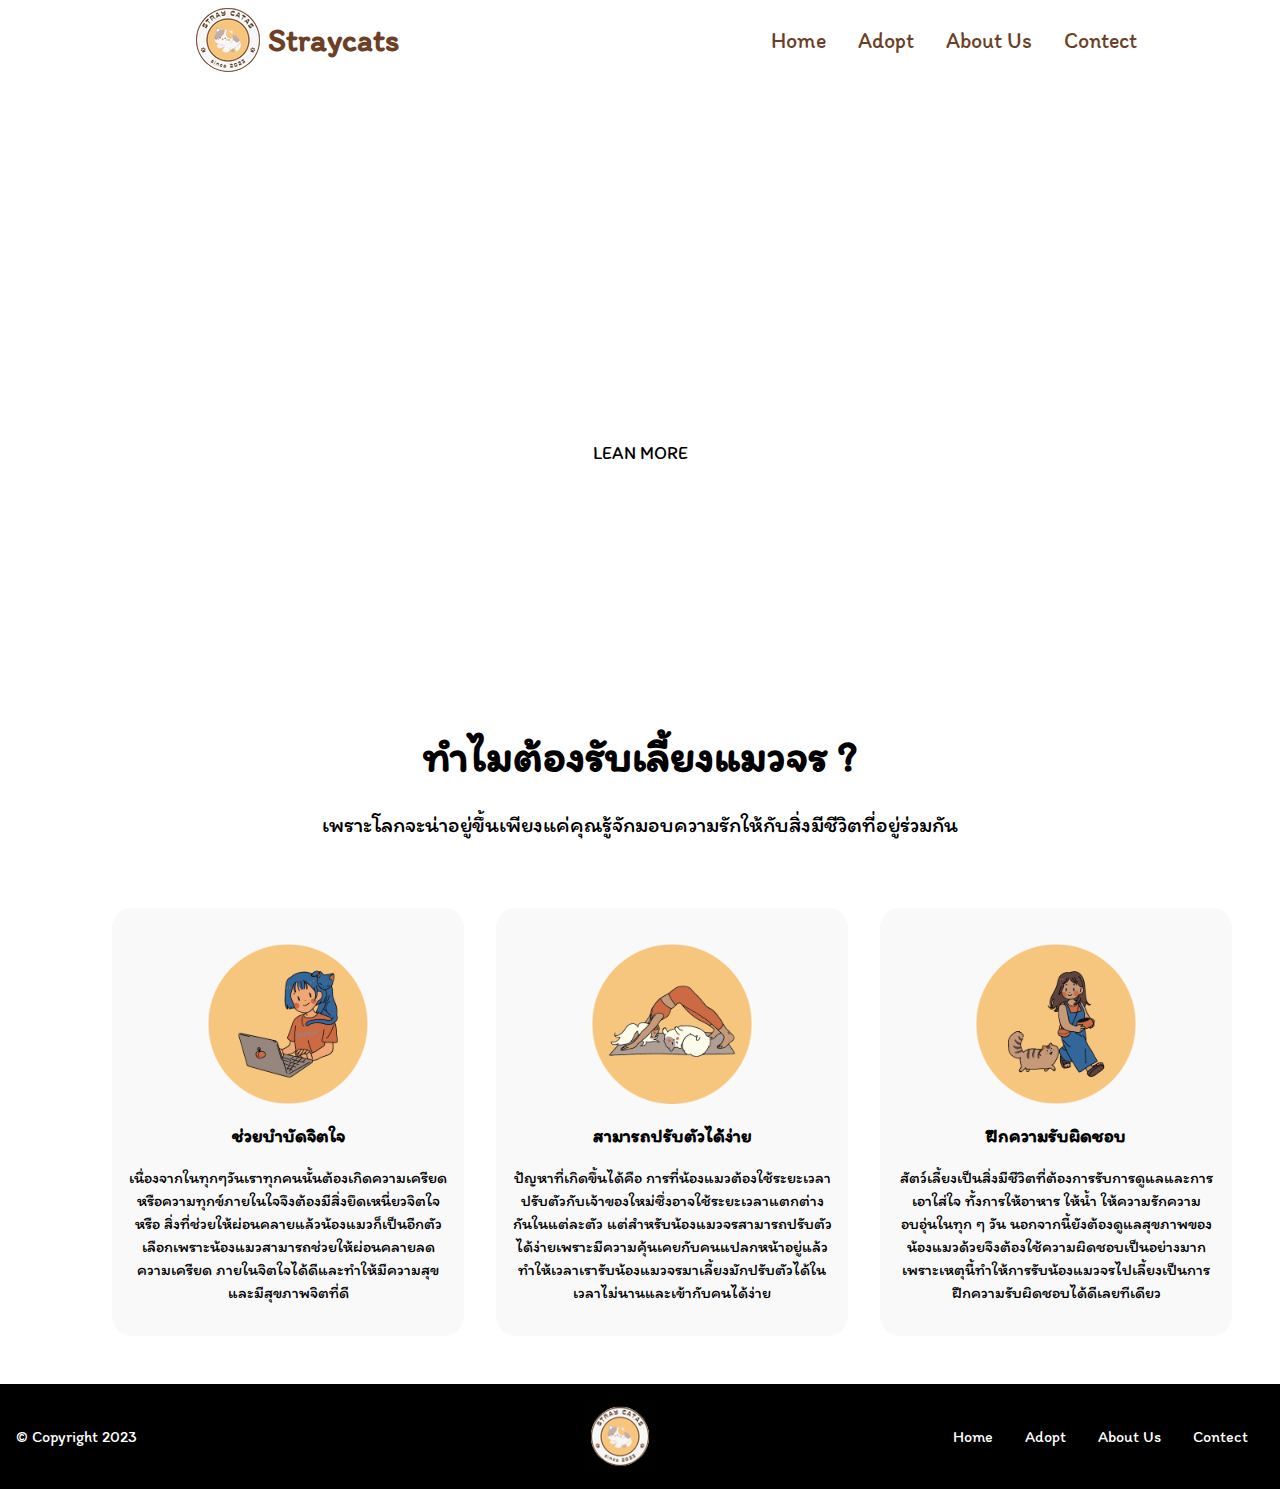
<file: index.html>
<!DOCTYPE html>
<html lang="en">

<head>
    <meta charset="UTF-8">
    <meta http-equiv="X-UA-Compatible" content="IE=edge">
    <meta name="viewport" content="width=device-width, initial-scale=1.0">
    <title>home</title>

    <link rel="stylesheet" type="text/css" href="style/style.css">
    <link rel="icon" href="./stray cats.png">
</head>

<body>
    <!---navbar-->
    <div class="navbar">
        <div class="logo">
            <img src="image/stray cats.png" alt="">
            <h1>Straycats</h1>

        </div>
        <ul>
            <li><a href="/index.html">Home</a></li>
            <li><a href="/adopt.html">Adopt</a></li>
            <li><a href="/about.html">About Us</a></li>
            <li><a href="/contect.html">Contect</a></li>
        </ul>
    </div>
    <!--header-->
    <header>
        <div class="header-info">
            <h1>WELCOME TO STRAY CATS</h1>

            <p>
                มาช่วยน้องๆที่ไม่มีบ้านให้มีบ้านกันเถอะค่ะ
            </p>
            <a href="./about.html" class="header-btn">LEAN MORE</a>
        </div>

    </header>

    <!--main -->
    <main>
        <section class="headline">
            <h1>ทำไมต้องรับเลี้ยงแมวจร ?</h1>
            <p>เพราะโลกจะน่าอยู่ขึ้นเพียงแค่คุณรู้จักมอบความรักให้กับสิ่งมีชีวิตที่อยู่ร่วมกัน</p>
        </section>
        <section class="teams">
            <div class="teams-items">
                <img src="image/1.png" alt="">
                <h3>ช่วยบำบัดจิตใจ</h3>
                <p>เนื่องจากในทุกๆวันเราทุกคนนั้นต้องเกิดความเครียดหรือความทุกข์ภายในใจจึงต้องมีสิ่งยึดเหนี่ยวจิตใจหรือ
                    สิ่งที่ช่วยให้ผ่อนคลายแล้วน้องแมวก็เป็นอีกตัวเลือกเพราะน้องแมวสามารถช่วยให้ผ่อนคลายลดความเครียด
                    ภายในจิตใจได้ดีและทำให้มีความสุขและมีสุขภาพจิตที่ดี</p>

            </div>
            <div class="teams-items">
                <img src="image/2.png" alt="">
                <h3>สามารถปรับตัวได้ง่าย</h3>
                <p>ปัญหาที่เกิดขึ้นได้คือ
                    การที่น้องแมวต้องใช้ระยะเวลาปรับตัวกับเจ้าของใหม่ซึ่งอาจใช้ระยะเวลาแตกต่างกันในแต่ละตัว
                    แต่สำหรับน้องแมวจรสามารถปรับตัวได้ง่ายเพราะมีความคุ้นเคยกับคนแปลกหน้าอยู่แล้ว
                    ทำให้เวลาเรารับน้องแมวจรมาเลี้ยงมักปรับตัวได้ในเวลาไม่นานและเข้ากับคนได้ง่าย</p>

            </div>
            <div class="teams-items">
                <img src="image/3.png" alt="">
                <h3>ฝึกความรับผิดชอบ</h3>
                <p>สัตว์เลี้ยงเป็นสิ่งมีชีวิตที่ต้องการรับการดูแลและการเอาใส่ใจ ทั้งการให้อาหาร ให้น้ำ
                    ให้ความรักความอบอุ่นในทุก ๆ วัน
                    นอกจากนี้ยังต้องดูแลสุขภาพของน้องแมวด้วยจึงต้องใช้ความผิดชอบเป็นอย่างมาก
                    เพราะเหตุนี้ทำให้การรับน้องแมวจรไปเลี้ยงเป็นการฝึกความรับผิดชอบได้ดีเลยทีเดียว</p>

            </div>


        </section>
    </main>
    <!--footer-->
    <footer>
        <div class="navbar_footer">
            <p>&copy; Copyright 2023</p>
            <a href="./index.html"><img src="image/stray cats.png" alt=""></a>
            <ul>
                <li><a href="/index.html">Home</a></li>
                <li><a href="/adopt.html">Adopt</a></li>
                <li><a href="/about.html">About Us</a></li>
                <li><a href="/contect.html">Contect</a></li>
            </ul>
        </div>
    </footer>
</body>

</html>
</file>
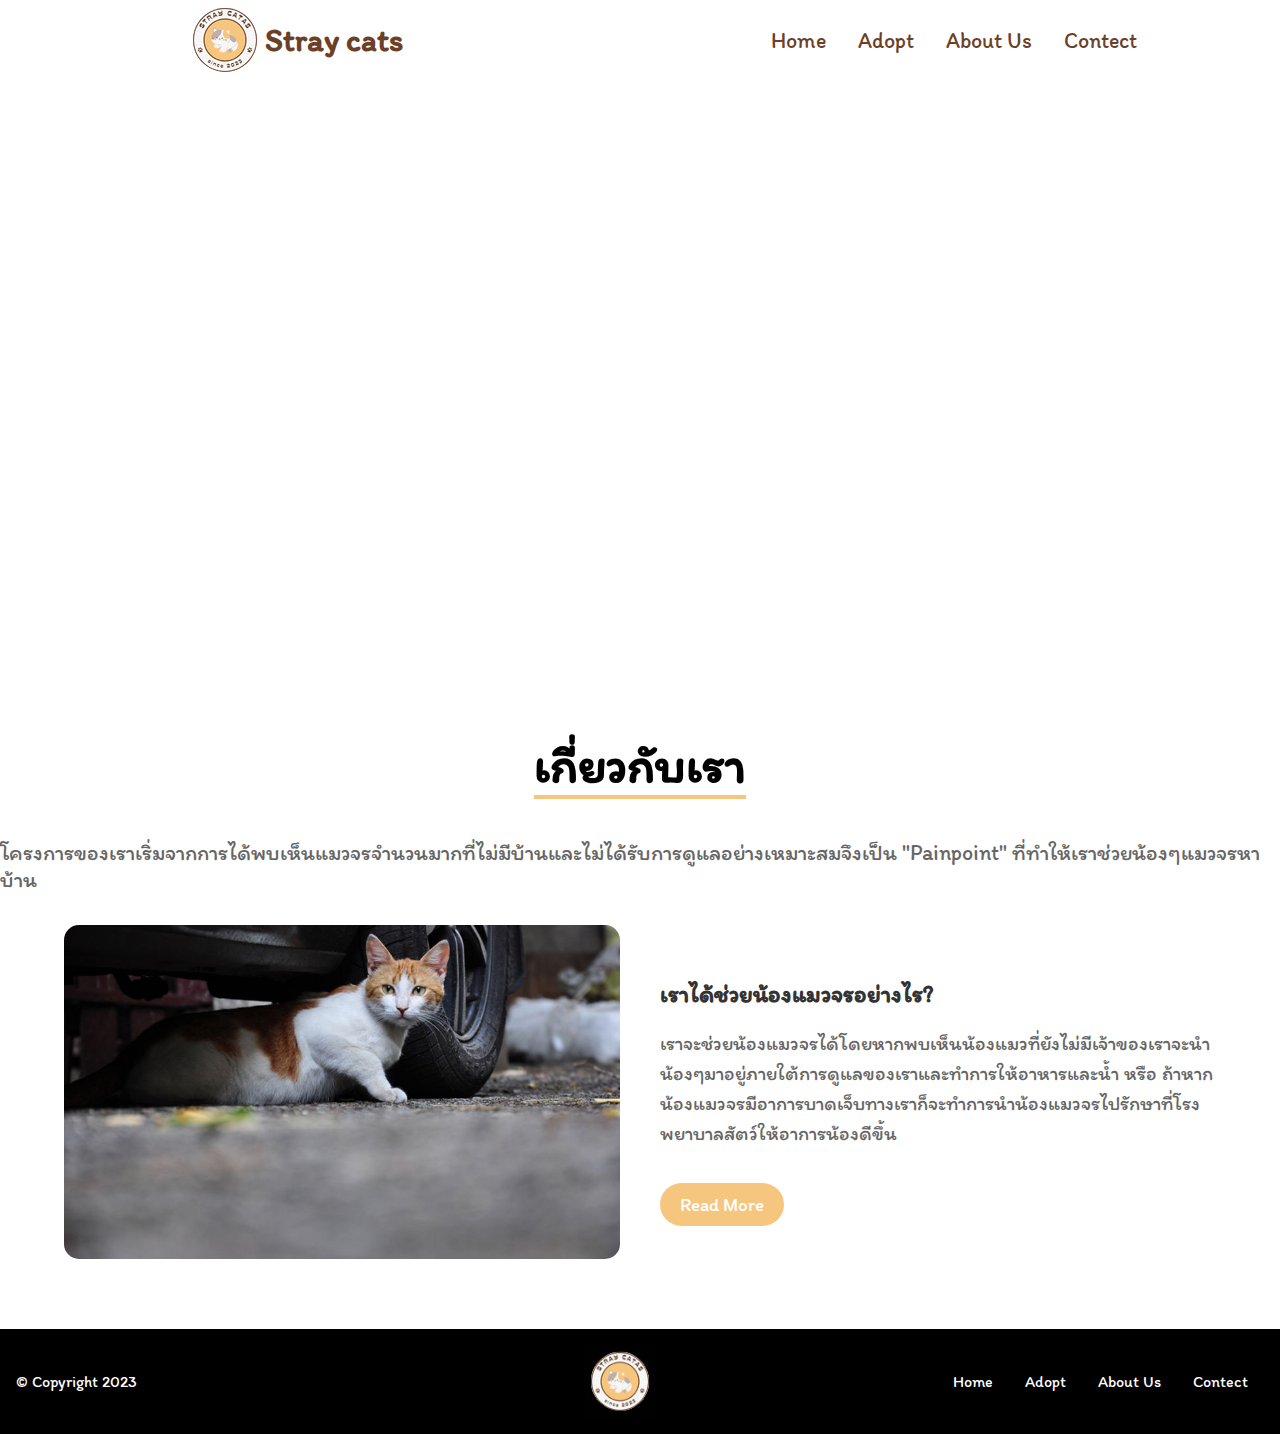
<file: about.html>
<!DOCTYPE html>
<html lang="en">

<head>
    <meta charset="UTF-8">
    <meta http-equiv="X-UA-Compatible" content="IE=edge">
    <meta name="viewport" content="width=device-width, initial-scale=1.0">
    <title>about</title>

    <link rel="stylesheet" type="text/css" href="style/about.css">
    <link rel="icon" href="image/stray cats.png">
</head>

<body>
    <!---navbar-->
    <div class="navbar">
        <div class="logo">
            <img src="image/stray cats.png" alt="">
            <h1>Stray cats</h1>
        </div>
        <ul>
            <li><a href="/index.html">Home</a></li>
            <li><a href="/adopt.html">Adopt</a></li>
            <li><a href="/about.html">About Us</a></li>
            <li><a href="/contect.html">Contect</a></li>
        </ul>
    </div>
    <!--header-->
    <header>
        <div class="header-info">
            <h1>About Us</h1>
            <p>
                ยังมีน้องๆรอรับความช่วยเหลือจากพี่ๆนะคะ
            </p>
        </div>

    </header>
    <!--main-->
    <main>
        <div class="heading">
            <h1>เกี่ยวกับเรา</h1>

        </div>
        <div class="textheading">
            <p>
                โครงการของเราเริ่มจากการได้พบเห็นแมวจรจำนวนมากที่ไม่มีบ้านและไม่ได้รับการดูแลอย่างเหมาะสมจึงเป็น
                "Painpoint" ที่ทำให้เราช่วยน้องๆแมวจรหาบ้าน
            </p>
        </div>
        <div class="container">
            <section class="about">
                <div class=about-image>
                    <img src="image/cat.jpg">
                </div>
                <div class="about-content">
                    <input id="ch" type="checkbox">
                    <h2>เราได้ช่วยน้องแมวจรอย่างไร?</h2>
                    <p>เราจะช่วยน้องแมวจรได้โดยหากพบเห็นน้องแมวที่ยังไม่มีเจ้าของเราจะนำน้องๆมาอยู่ภายใต้การดูแลของเราและทำการให้อาหารและน้ำ
                        หรือ
                        ถ้าหากน้องแมวจรมีอาการบาดเจ็บทางเราก็จะทำการนำน้องแมวจรไปรักษาที่โรงพยาบาลสัตว์ให้อาการน้องดีขึ้น
                    </p>
                    <div class="more-content">
                        <p>หลังจากที่น้องแมวได้รับการรักษาจนหายดี เราจึงจะประกาศหาบ้านให้น้องแมวตัวนั้น ๆ
                            เพื่อให้ได้มีบ้านหลังใหม่ที่แสนอบอุ่น
                            การประกาศหาบ้านของน้องแมวจรนั้นจะประกาสผ่านเว็บไซต์ Stray cats นี้
                            หากมีคนสนใจอุปการะหรือรับน้องแมวไปเลี้ยงสามารถเลือกน้องแมวจรที่สนใจและติดต่อแอดมินเพื่อรับน้องแมวไปเลี้ยงได้เลย
                        </p>
                        <label for="ch">Show less</label>
                    </div>
                    <label for="ch">Read More</label>

                </div>

            </section>
        </div>
    </main>

    <!--footer-->
    <footer>
        <div class="navbar_footer">
            <p>&copy; Copyright 2023</p>
            <a href="./index.html"><img src="image/stray cats.png" alt=""></a>
            <ul>
                <li><a href="/index.html">Home</a></li>
                <li><a href="/adopt.html">Adopt</a></li>
                <li><a href="/about.html">About Us</a></li>
                <li><a href="/contect.html">Contect</a></li>
            </ul>


        </div>

    </footer>
</body>

</html>
</file>
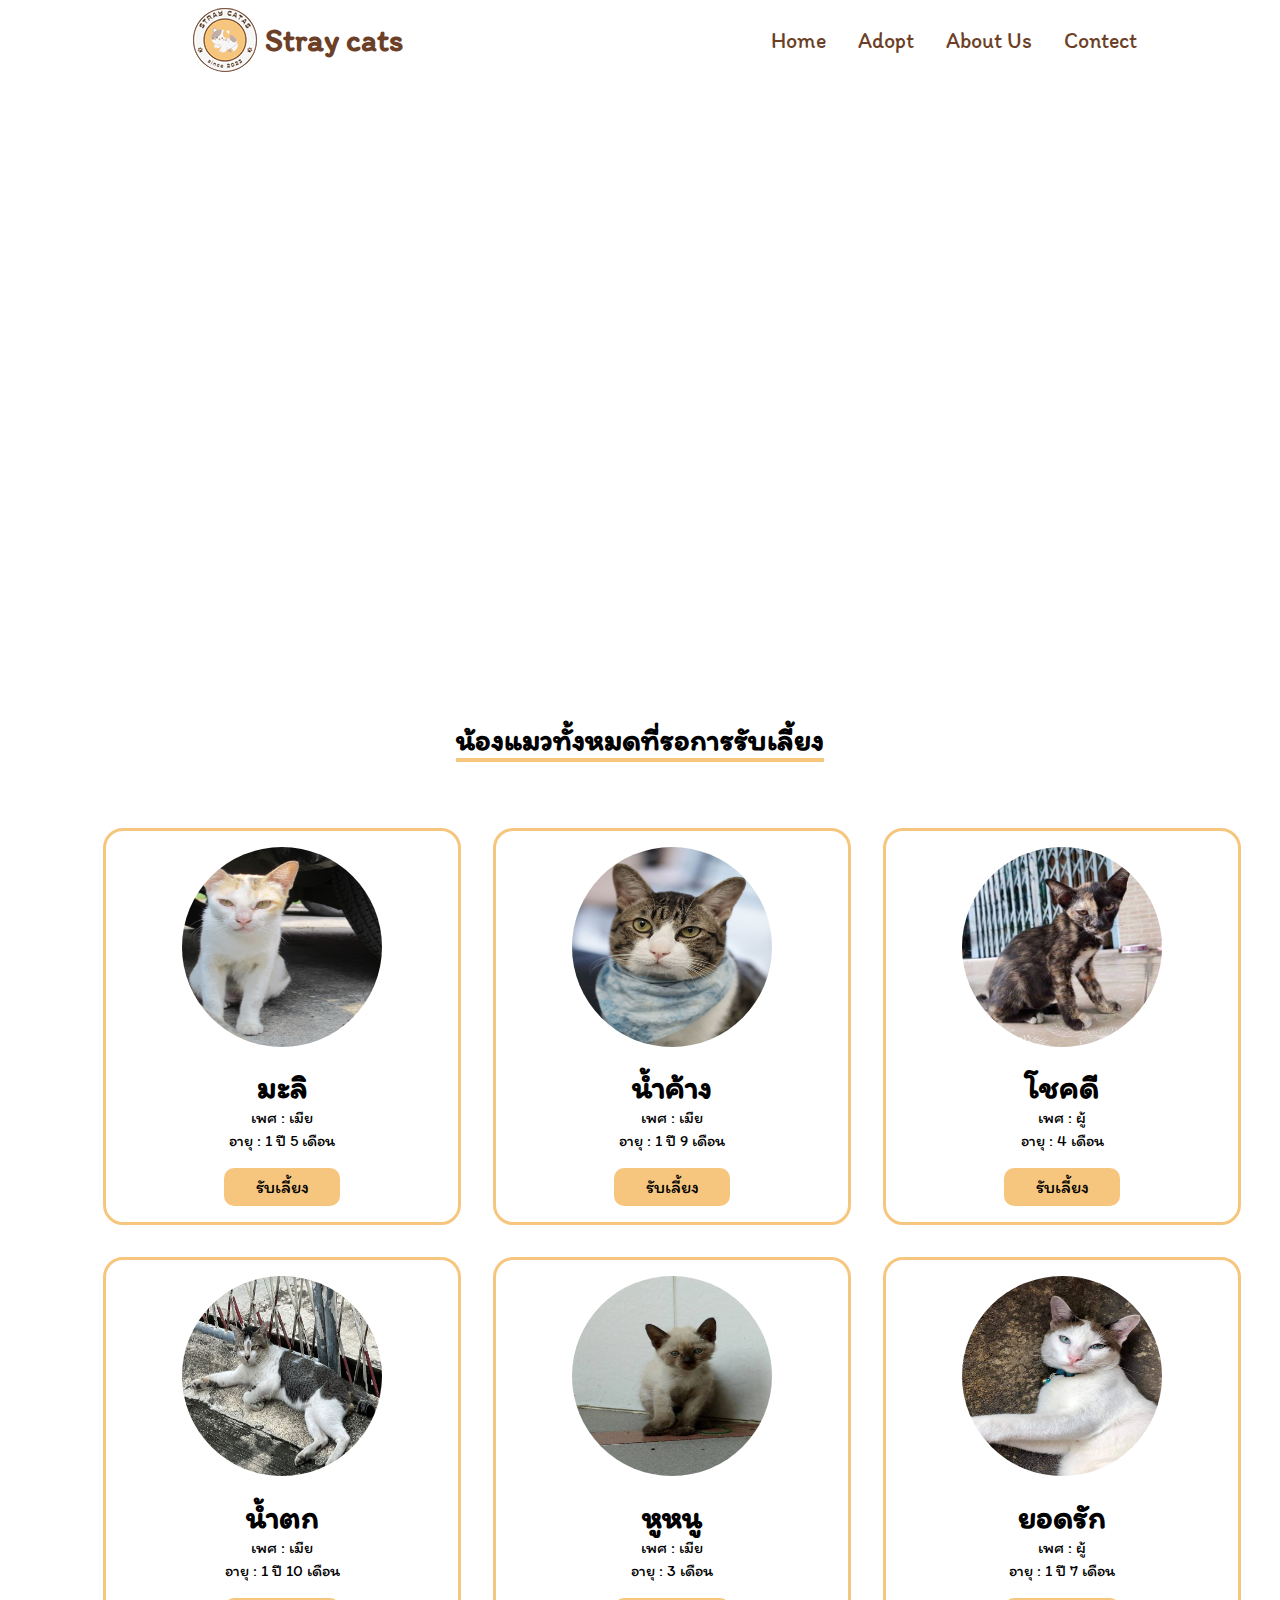
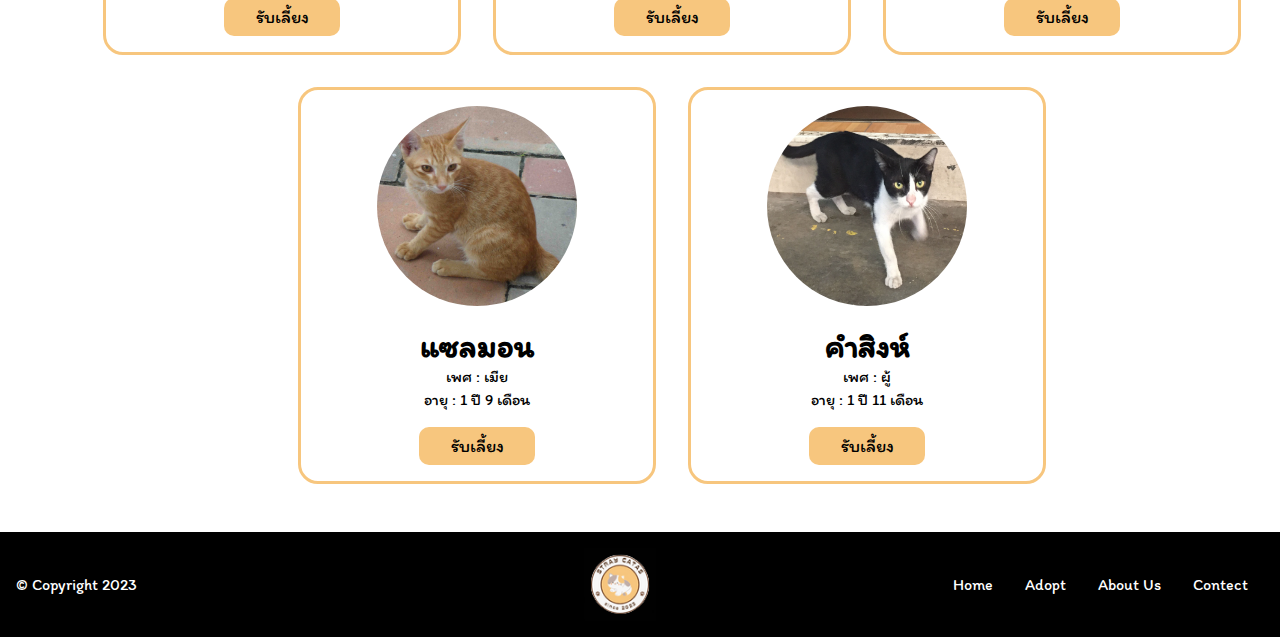
<file: adopt.html>
<!DOCTYPE html>
<html lang="en">

<head>
    <meta charset="UTF-8">
    <meta http-equiv="X-UA-Compatible" content="IE=edge">
    <meta name="viewport" content="width=device-width, initial-scale=1.0">
    <title>adopt</title>

    <link rel="stylesheet" type="text/css" href="style/adopt.css">
    <link rel="icon" href="./stray cats.png">
</head>

<body>
    <!---navbar-->
    <div class="navbar">
        <div class="logo">
            <img src="image/stray cats.png" alt="">
            <h1>Stray cats</h1>

        </div>
        <ul>
            <li><a href="/index.html">Home</a></li>
            <li><a href="/adopt.html">Adopt</a></li>
            <li><a href="/about.html">About Us</a></li>
            <li><a href="/contect.html">Contect</a></li>
        </ul>
    </div>
    <!--header-->
    <header>
        <div class="header-info">
            <h1>ADOPT</h1>
            <p>
                เชิญเลือกน้องแมวจรน่ารักๆไปเลี้ยงได้เลยค่ะ
            </p>
        </div>
    </header>
    <!--main -->
    <main>
        <section class="headline">
            <h1>น้องแมวทั้งหมดที่รอการรับเลี้ยง</h1>
        </section>
        <section class="teams">
            <div class="teams-items">
                <img src="image/cat001.jpg" alt="">
                <h1>มะลิ</h1>
                <p>เพศ : เมีย <br>
                    อายุ : 1 ปี 5 เดือน
                </p>
                <a href="/cat001.html" class="header-btn">รับเลี้ยง</a>
            </div>
            <div class="teams-items">
                <img src="/image/cat002.jpg" alt="">
                <h1>น้ำค้าง</h1>
                <p>เพศ : เมีย <br>
                    อายุ : 1 ปี 9 เดือน
                </p>
                <a href="/cat002.html" class="header-btn">รับเลี้ยง</a>
            </div>
            <div class="teams-items">
                <img src="/image/cat003.jpg" alt="">
                <h1>โชคดี</h1>
                <p>เพศ : ผู้ <br>
                    อายุ : 4 เดือน
                </p>
                <a href="/cat003.html" class="header-btn">รับเลี้ยง</a>
            </div>
            <div class="teams-items">
                <img src="/image/cat004.jpg" alt="">
                <h1>น้ำตก</h1>
                <p>เพศ : เมีย <br>
                    อายุ : 1 ปี 10 เดือน
                </p>
                <a href="/cat004.html" class="header-btn">รับเลี้ยง</a>
            </div>
            <div class="teams-items">
                <img src="/image/cat005.jpg" alt="">
                <h1>หูหนู</h1>
                <p>เพศ : เมีย <br>
                    อายุ : 3 เดือน
                </p>
                <a href="/cat005.html" class="header-btn">รับเลี้ยง</a>
            </div>
            <div class="teams-items">
                <img src="/image/cat006.jpg" alt="">
                <h1>ยอดรัก</h1>
                <p>เพศ : ผู้ <br>
                    อายุ : 1 ปี 7 เดือน
                </p>
                <a href="/cat006.html" class="header-btn">รับเลี้ยง</a>
            </div>
            <div class="teams-items">
                <img src="/image/cat007.jpg" alt="">
                <h1>แซลมอน</h1>
                <p>เพศ : เมีย <br>
                    อายุ : 1 ปี 9 เดือน
                </p>
                <a href="/cat007.html" class="header-btn">รับเลี้ยง</a>
            </div>
            <div class="teams-items">
                <img src="/image/cat008.jpg" alt="">
                <h1>คำสิงห์</h1>
                <p>เพศ : ผู้ <br>
                    อายุ : 1 ปี 11 เดือน
                </p>
                <a href="/cat008.html" class="header-btn">รับเลี้ยง</a>
            </div>
        </section>
    </main>
    <!--footer-->
    <footer>
        <div class="navbar_footer">
            <p>&copy; Copyright 2023</p>
            <a href="./index.html"><img src="image/stray cats.png" alt=""></a>
            <ul>
                <li><a href="/index.html">Home</a></li>
                <li><a href="/adopt.html">Adopt</a></li>
                <li><a href="/about.html">About Us</a></li>
                <li><a href="/contect.html">Contect</a></li>
            </ul>
        </div>
    </footer>
</body>

</html>
</file>
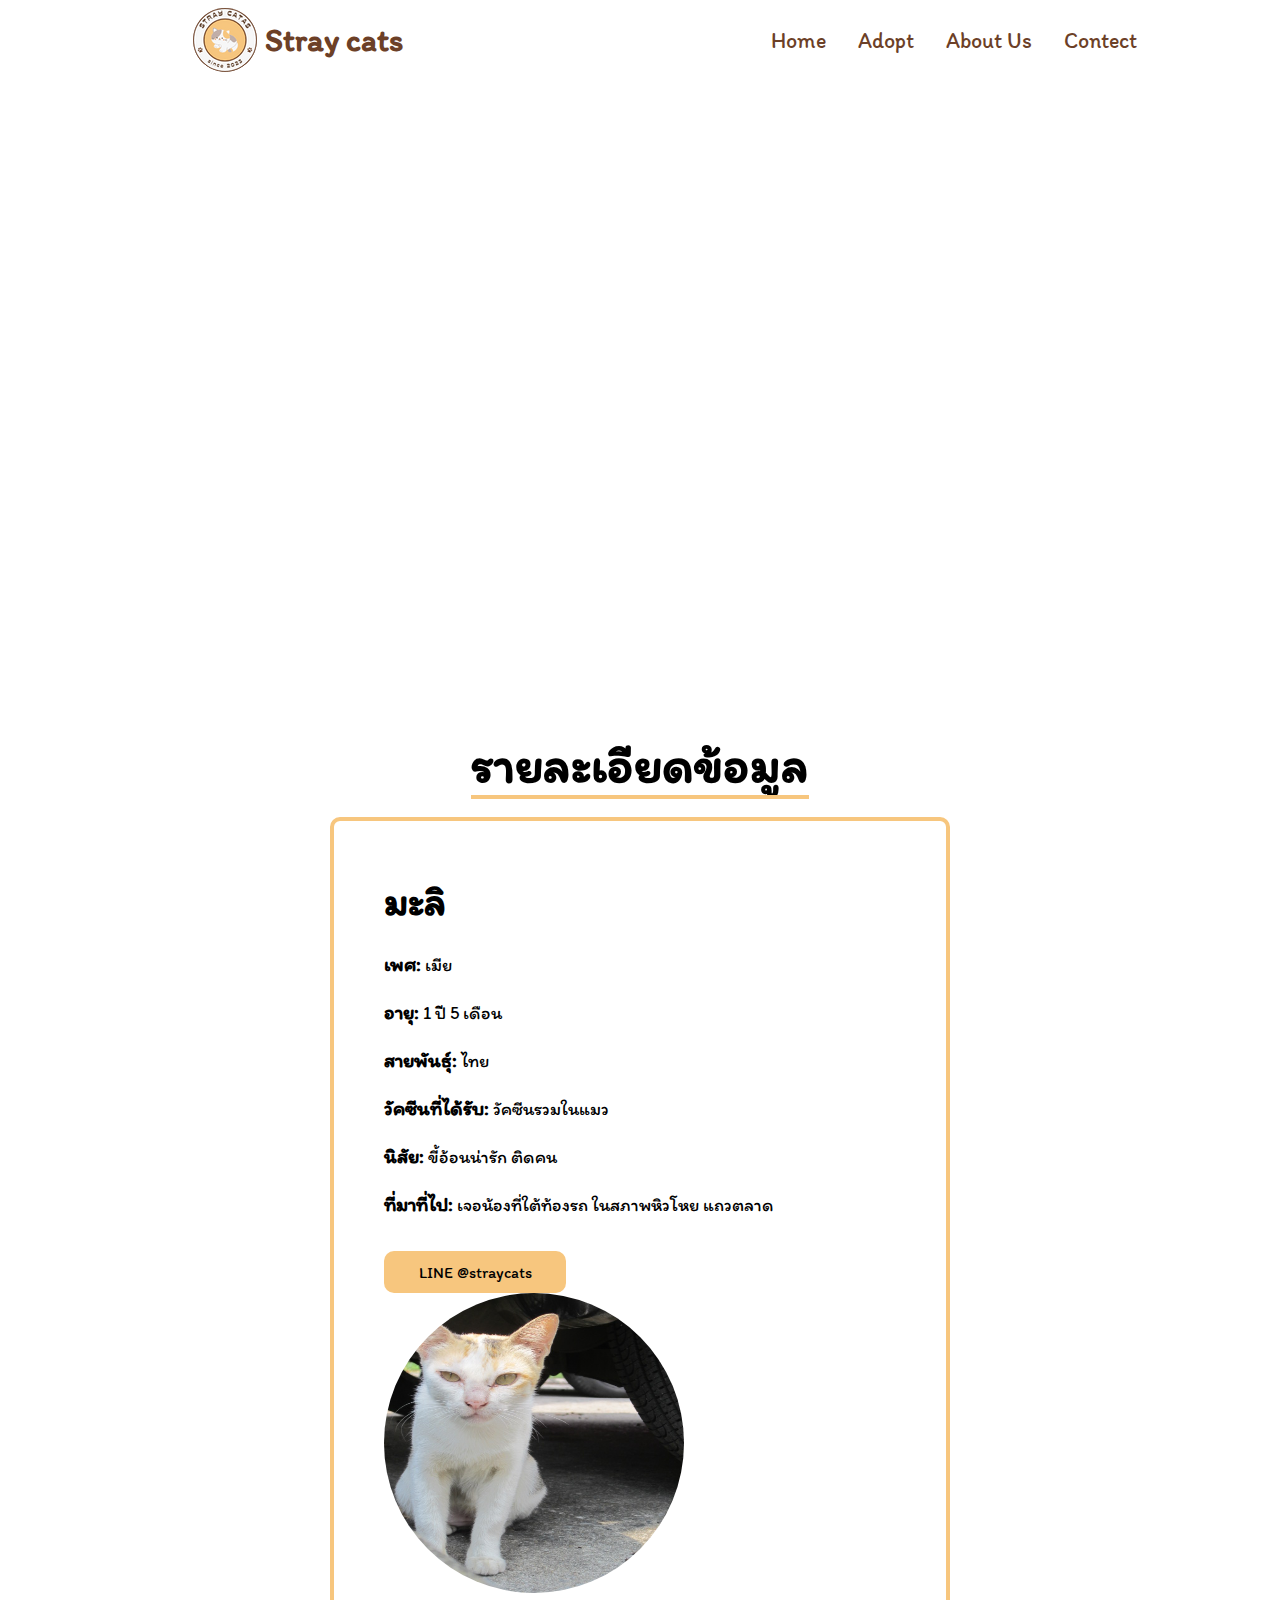
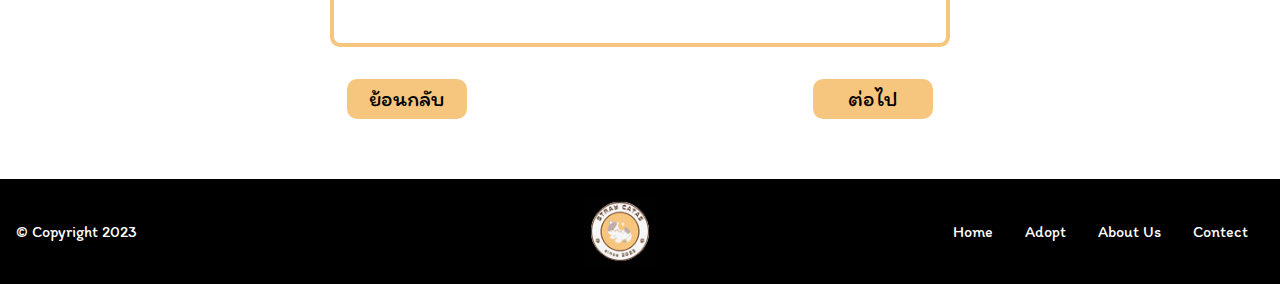
<file: cat001.html>
<!DOCTYPE html>
<html lang="en">

<head>
  <meta charset="UTF-8">
  <meta http-equiv="X-UA-Compatible" content="IE=edge">
  <meta name="viewport" content="width=device-width, initial-scale=1.0">
  <title>cat001</title>

  <link rel="stylesheet" type="text/css" href="style/detailcats.css">
  <link rel="icon" href="./stray cats.png">
</head>

<body>
  <!---navbar-->
  <div class="navbar">
    <div class="logo">
      <img src="image/stray cats.png" alt="">
      <h1>Stray cats</h1>

    </div>
    <ul>
      <li><a href="/index.html">Home</a></li>
      <li><a href="/adopt.html">Adopt</a></li>
      <li><a href="/about.html">About Us</a></li>
      <li><a href="/contect.html">Contect</a></li>
    </ul>
  </div>
  <!--header-->
  <header>
    <div class="header-info">
      <h1>ADOPT</h1>

      <p>
        เชิญเลือกน้องแมวจรน่ารักๆไปเลี้ยงได้เลยค่ะ
      </p>
    </div>

  </header>

  <!--main -->
  <main>
    <div class="heading">
      <h1>รายละเอียดข้อมูล</h1>

    </div>
    <div class="container">
      <section class="about">

        <div class="about-content">
          <p>
            <span class="text-maxprimary">มะลิ</span>
          </p>
          <p>
            <span class="text-primary">เพศ:</span>
            <span>เมีย</span>
          </p>

          <p>
            <span class="text-primary">อายุ:</span>
            <span>1 ปี 5 เดือน</span>
          </p>
          <p>
            <span class="text-primary">สายพันธุ์:</span>
            <span>ไทย</span>
          </p>
          <p>
            <span class="text-primary">วัคซีนที่ได้รับ:</span>
            <span>วัคซีนรวมในแมว</span>
          </p>
          <p>
            <span class="text-primary">นิสัย:</span>
            <span>ขี้อ้อนน่ารัก ติดคน </span>
          </p>
          <p>
            <span class="text-primary">ที่มาที่ไป:</span>
            <span>เจอน้องที่ใต้ท้องรถ ในสภาพหิวโหย แถวตลาด </span>
          </p>
          <a href="https://lin.ee/zRm3x8b" class="header-btn">LINE @straycats</a>
        </div>
        <div class=about-image>
          <img src="image/cat001.jpg">
        </div>

      </section>

    </div>
    <div class="button">
      <div class="backbutton">
        <a href="./adopt.html">ย้อนกลับ</a>
      </div>
      <div class="nextbutton">
        <a href="./cat002.html">ต่อไป</a>
      </div>
    </div>
  </main>
  <!--footer-->
  <footer>
    <div class="navbar_footer">
      <p>&copy; Copyright 2023</p>
      <a href="./index.html"><img src="image/stray cats.png" alt=""></a>
      <ul>
        <li><a href="/index.html">Home</a></li>
        <li><a href="/adopt.html">Adopt</a></li>
        <li><a href="/about.html">About Us</a></li>
        <li><a href="/contect.html">Contect</a></li>
      </ul>
    </div>
  </footer>
</body>

</html>
</file>
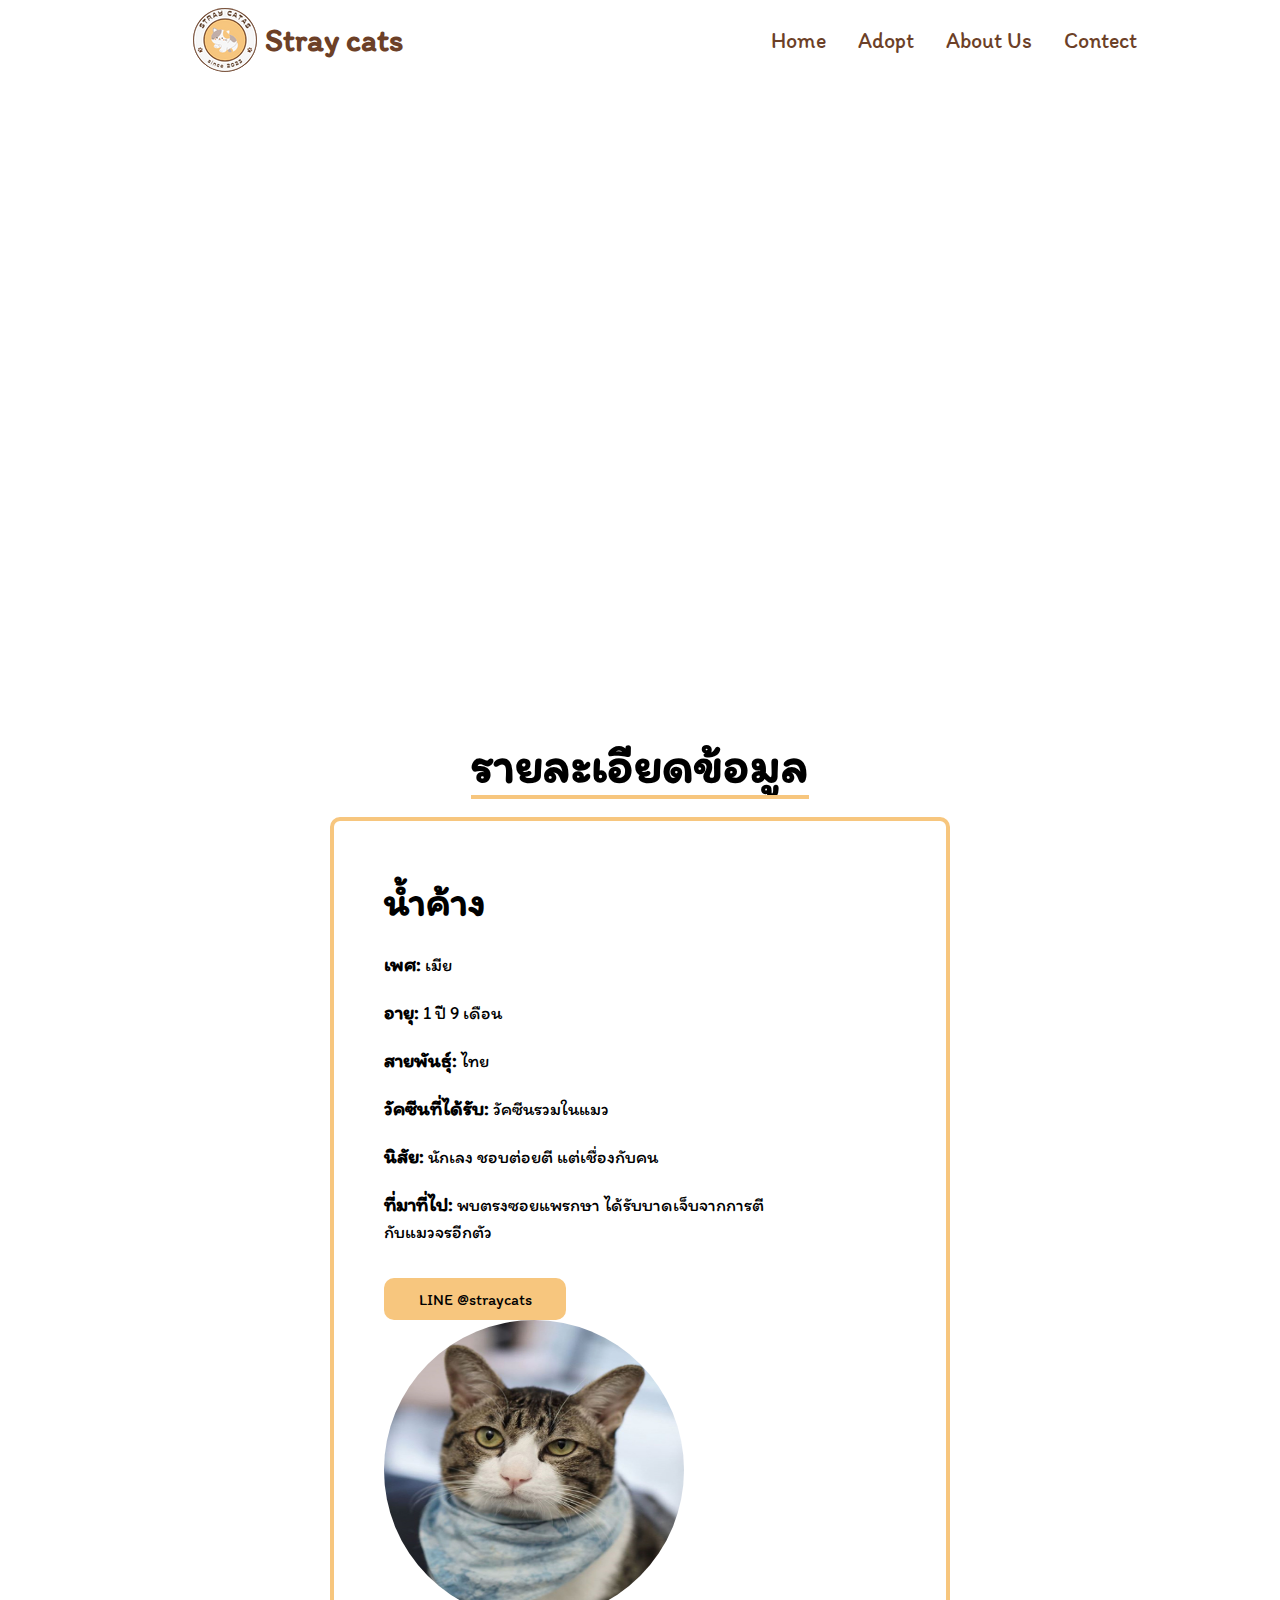
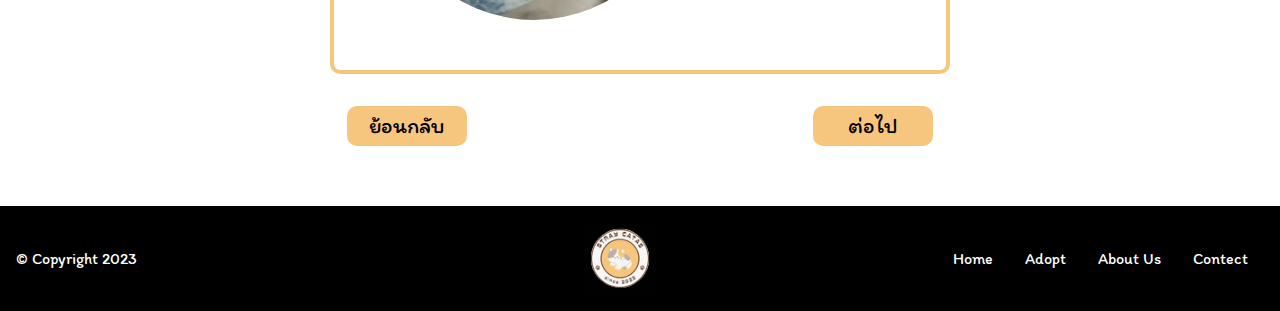
<file: cat002.html>
<!DOCTYPE html>
<html lang="en">

<head>
  <meta charset="UTF-8">
  <meta http-equiv="X-UA-Compatible" content="IE=edge">
  <meta name="viewport" content="width=device-width, initial-scale=1.0">
  <title>cat002</title>

  <link rel="stylesheet" type="text/css" href="style/detailcats.css">
  <link rel="icon" href="./stray cats.png">
</head>

<body>
  <!---navbar-->
  <div class="navbar">
    <div class="logo">
      <img src="image/stray cats.png" alt="">
      <h1>Stray cats</h1>

    </div>
    <ul>
      <li><a href="/index.html">Home</a></li>
      <li><a href="/adopt.html">Adopt</a></li>
      <li><a href="/about.html">About Us</a></li>
      <li><a href="/contect.html">Contect</a></li>
    </ul>
  </div>
  <!--header-->
  <header>
    <div class="header-info">
      <h1>ADOPT</h1>

      <p>
        เชิญเลือกน้องแมวจรน่ารักๆไปเลี้ยงได้เลยค่ะ
      </p>
    </div>

  </header>

  <!--main -->
  <main>
    <div class="heading">
      <h1>รายละเอียดข้อมูล</h1>

    </div>
    <div class="container">
      <section class="about">

        <div class="about-content">
          <p>
            <span class="text-maxprimary">น้ำค้าง</span>
          </p>
          <p>
            <span class="text-primary">เพศ:</span>
            <span>เมีย</span>
          </p>

          <p>
            <span class="text-primary">อายุ:</span>
            <span>1 ปี 9 เดือน</span>
          </p>
          <p>
            <span class="text-primary">สายพันธุ์:</span>
            <span>ไทย</span>
          </p>
          <p>
            <span class="text-primary">วัคซีนที่ได้รับ:</span>
            <span>วัคซีนรวมในแมว</span>
          </p>
          <p>
            <span class="text-primary">นิสัย:</span>
            <span>นักเลง ชอบต่อยตี แต่เชื่องกับคน</span>
          </p>
          <p>
            <span class="text-primary">ที่มาที่ไป:</span>
            <span>พบตรงซอยแพรกษา ได้รับบาดเจ็บจากการตี <br> กับแมวจรอีกตัว </span>
          </p>
          <a href="https://lin.ee/zRm3x8b" class="header-btn">LINE @straycats</a>

        </div>
        <div class=about-image>
          <img src="image/cat002.jpg">
        </div>
      </section>
    </div>
    <div class="button">
      <div class="backbutton">
        <a href="./cat001.html">ย้อนกลับ</a>
      </div>
      <div class="nextbutton">
        <a href="./cat003.html">ต่อไป</a>
      </div>
    </div>
  </main>
  <!--footer-->
  <footer>
    <div class="navbar_footer">
      <p>&copy; Copyright 2023</p>
      <a href="./index.html"><img src="image/stray cats.png" alt=""></a>
      <ul>
        <li><a href="/index.html">Home</a></li>
        <li><a href="/adopt.html">Adopt</a></li>
        <li><a href="/about.html">About Us</a></li>
        <li><a href="/contect.html">Contect</a></li>
      </ul>
    </div>
  </footer>
</body>

</html>
</file>
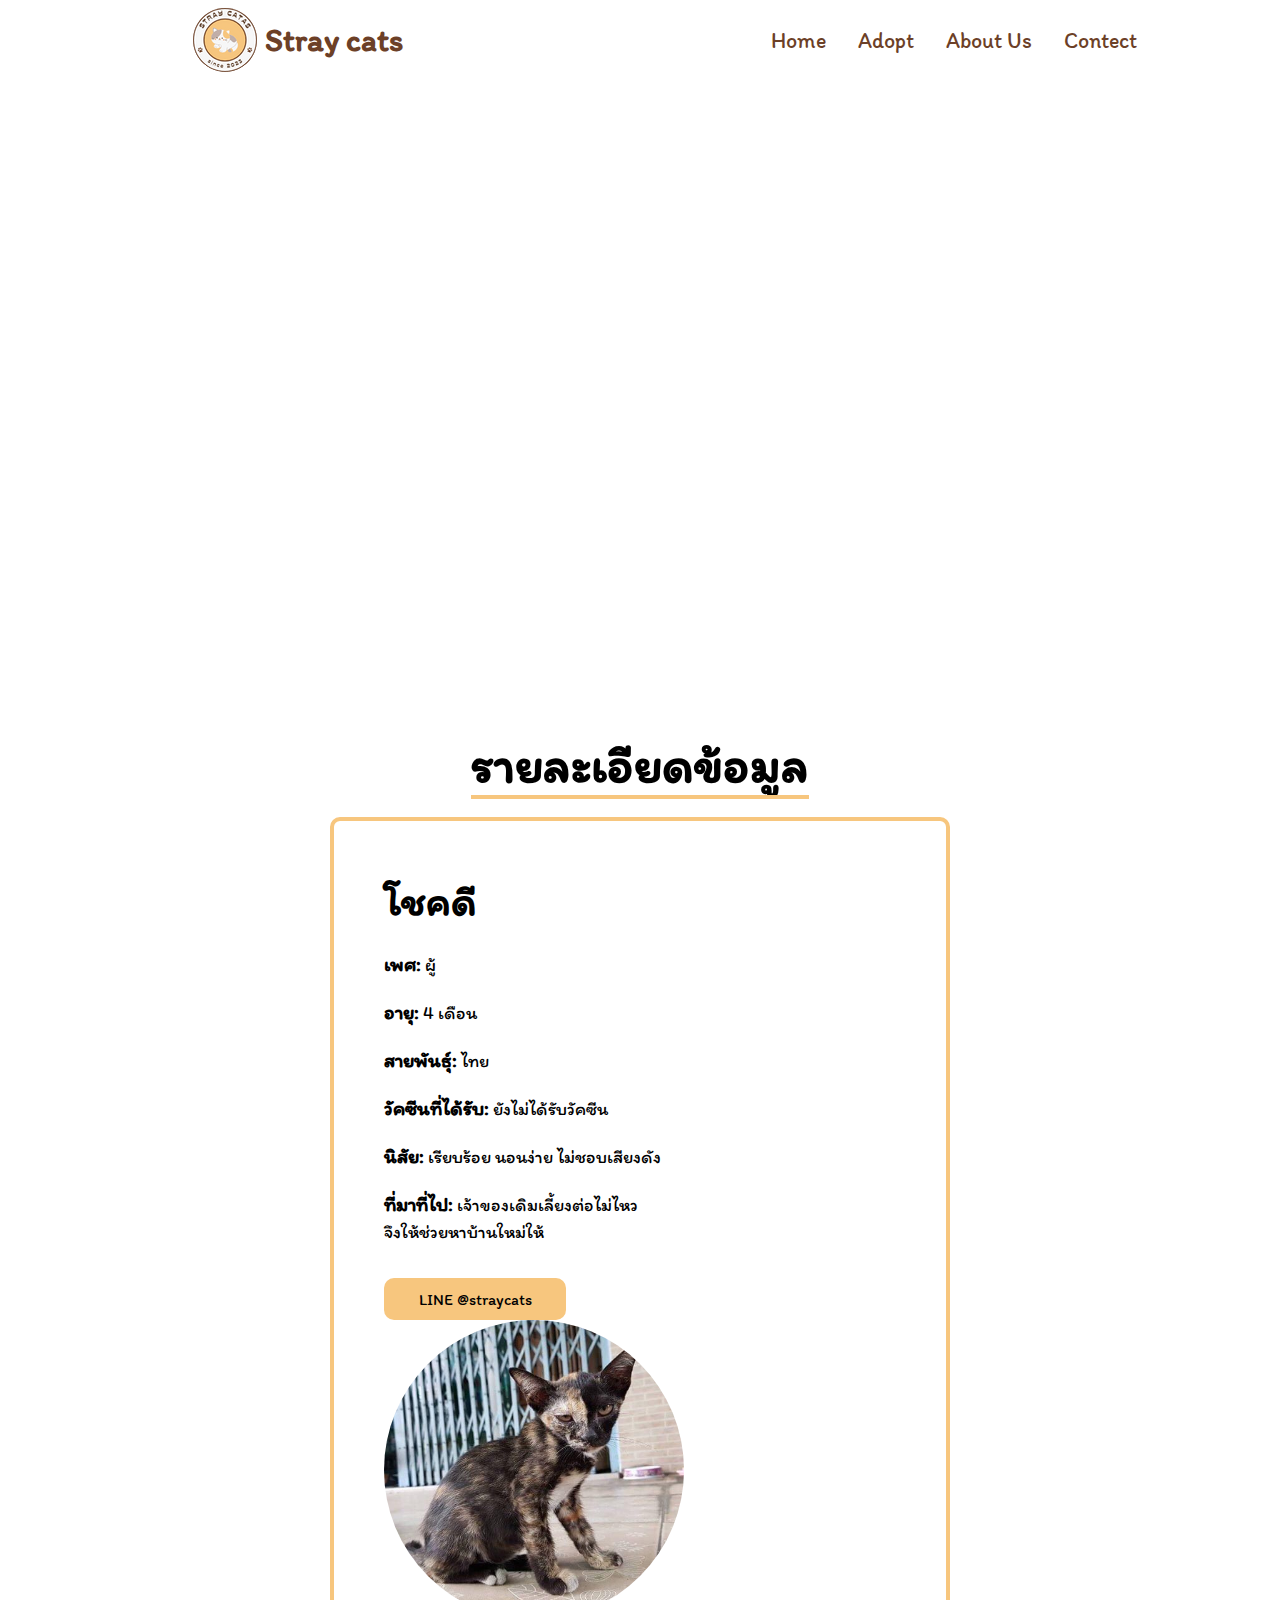
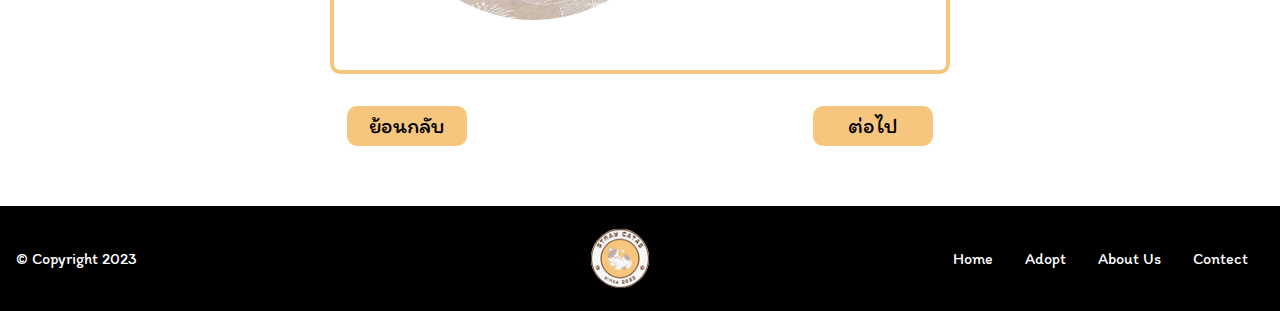
<file: cat003.html>
<!DOCTYPE html>
<html lang="en">

<head>
  <meta charset="UTF-8">
  <meta http-equiv="X-UA-Compatible" content="IE=edge">
  <meta name="viewport" content="width=device-width, initial-scale=1.0">
  <title>cat003</title>

  <link rel="stylesheet" type="text/css" href="style/detailcats.css">
  <link rel="icon" href="./stray cats.png">
</head>

<body>
  <!---navbar-->
  <div class="navbar">
    <div class="logo">
      <img src="image/stray cats.png" alt="">
      <h1>Stray cats</h1>

    </div>
    <ul>
      <li><a href="/index.html">Home</a></li>
      <li><a href="/adopt.html">Adopt</a></li>
      <li><a href="/about.html">About Us</a></li>
      <li><a href="/contect.html">Contect</a></li>
    </ul>
  </div>
  <!--header-->
  <header>
    <div class="header-info">
      <h1>ADOPT</h1>

      <p>
        เชิญเลือกน้องแมวจรน่ารักๆไปเลี้ยงได้เลยค่ะ
      </p>
    </div>

  </header>

  <!--main -->
  <main>
    <div class="heading">
      <h1>รายละเอียดข้อมูล</h1>

    </div>
    <div class="container">
      <section class="about">

        <div class="about-content">
          <p>
            <span class="text-maxprimary">โชคดี</span>
          </p>
          <p>
            <span class="text-primary">เพศ:</span>
            <span>ผู้</span>
          </p>

          <p>
            <span class="text-primary">อายุ:</span>
            <span> 4 เดือน</span>
          </p>
          <p>
            <span class="text-primary">สายพันธุ์:</span>
            <span>ไทย</span>
          </p>
          <p>
            <span class="text-primary">วัคซีนที่ได้รับ:</span>
            <span>ยังไม่ได้รับวัคซีน</span>
          </p>
          <p>
            <span class="text-primary">นิสัย:</span>
            <span>เรียบร้อย นอนง่าย ไม่ชอบเสียงดัง</span>
          </p>
          <p>
            <span class="text-primary">ที่มาที่ไป:</span>
            <span>เจ้าของเดิมเลี้ยงต่อไม่ไหว <br>จึงให้ช่วยหาบ้านใหม่ให้ </span>
          </p>
          <a href="https://lin.ee/zRm3x8b" class="header-btn">LINE @straycats</a>

        </div>
        <div class=about-image>
          <img src="image/cat003.jpg">
        </div>
      </section>
    </div>
    <div class="button">
      <div class="backbutton">
        <a href="./cat002.html">ย้อนกลับ</a>
      </div>
      <div class="nextbutton">
        <a href="./cat004.html">ต่อไป</a>
      </div>
    </div>
  </main>
  <!--footer-->
  <footer>
    <div class="navbar_footer">
      <p>&copy; Copyright 2023</p>
      <a href="./index.html"><img src="image/stray cats.png" alt=""></a>
      <ul>
        <li><a href="/index.html">Home</a></li>
        <li><a href="/adopt.html">Adopt</a></li>
        <li><a href="/about.html">About Us</a></li>
        <li><a href="/contect.html">Contect</a></li>
      </ul>
    </div>
  </footer>
</body>

</html>
</file>
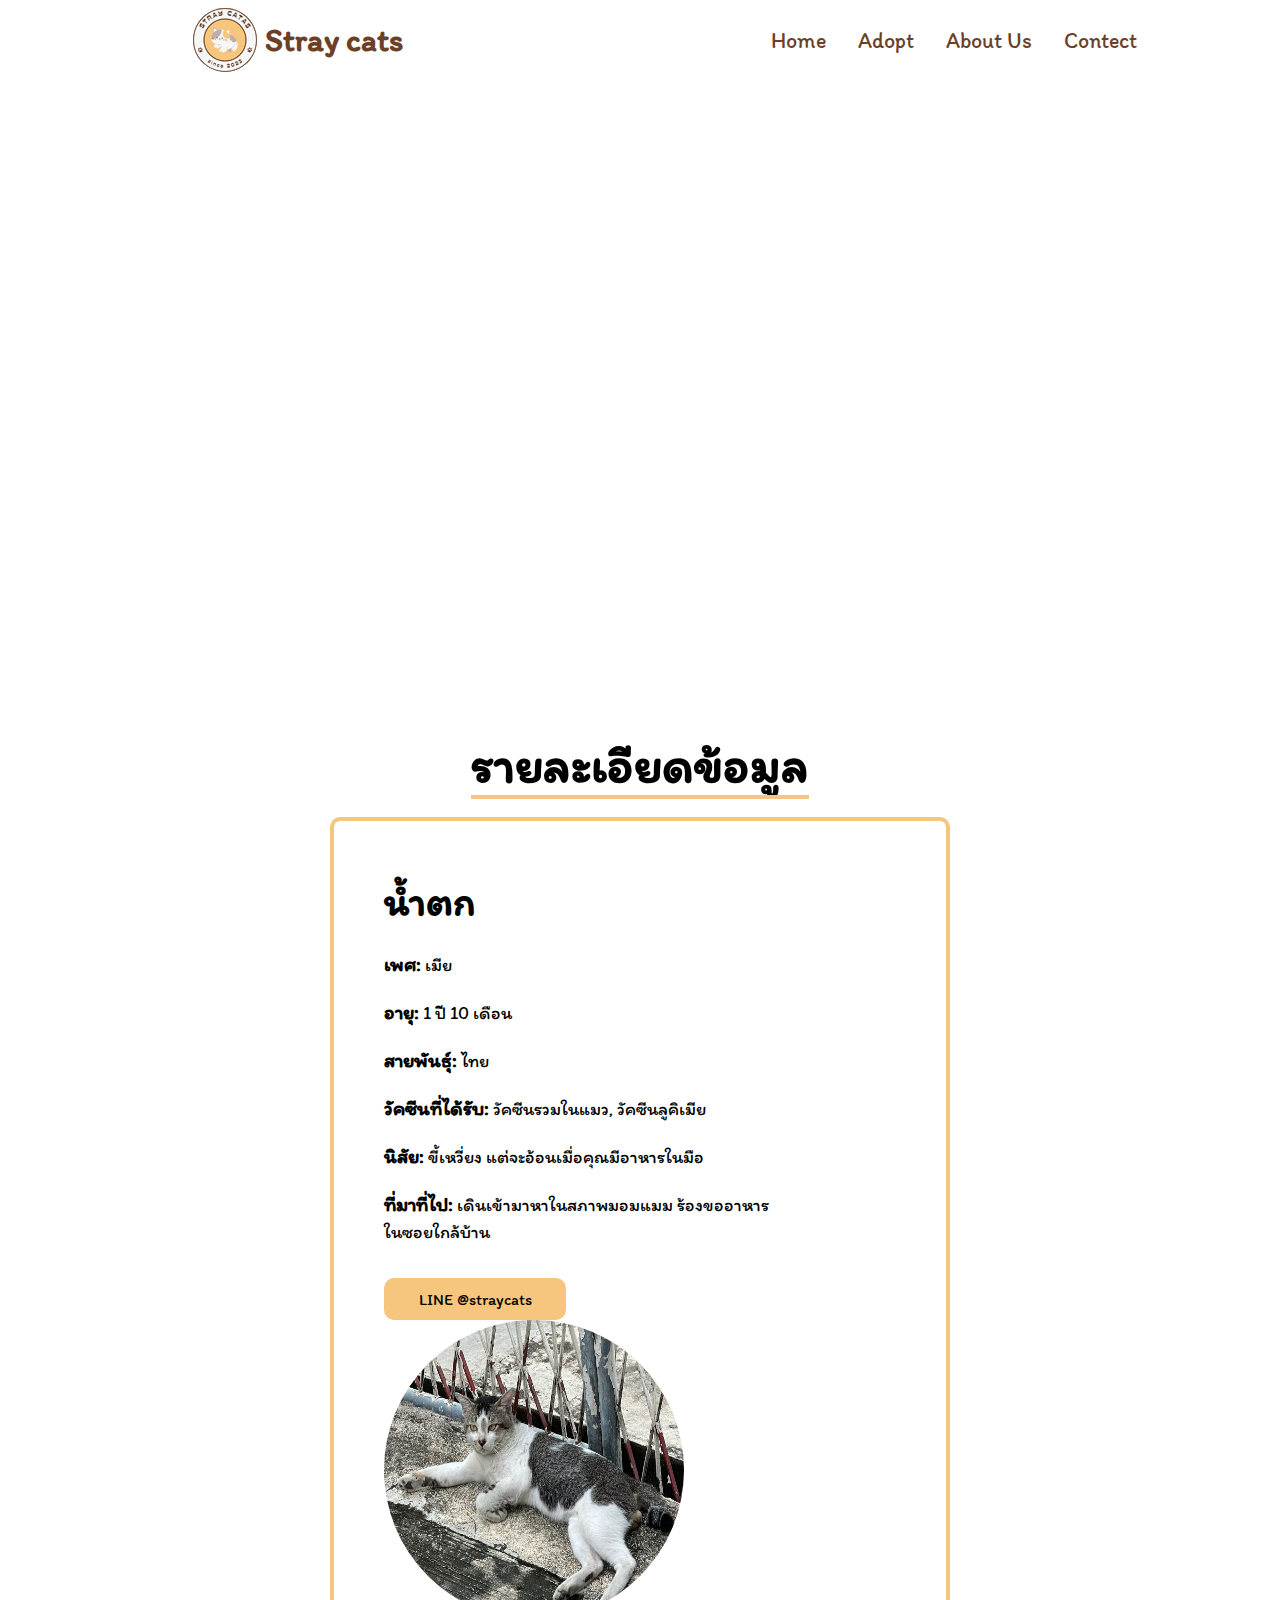
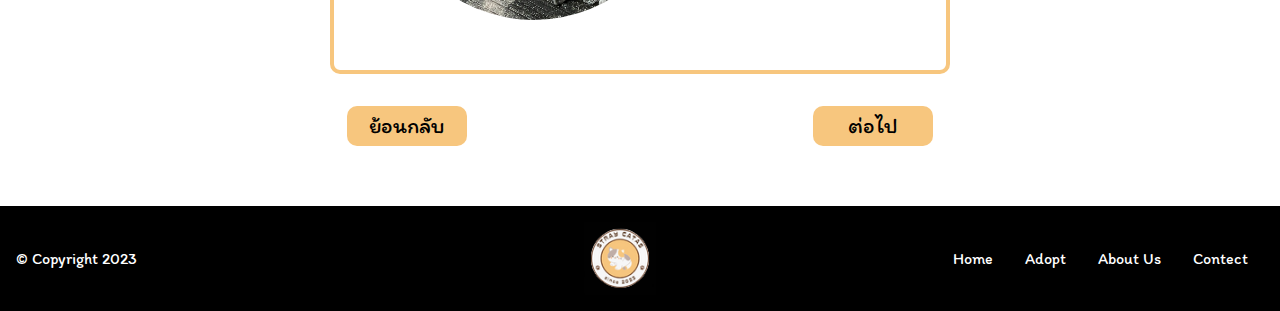
<file: cat004.html>
<!DOCTYPE html>
<html lang="en">

<head>
  <meta charset="UTF-8">
  <meta http-equiv="X-UA-Compatible" content="IE=edge">
  <meta name="viewport" content="width=device-width, initial-scale=1.0">
  <title>cat004</title>

  <link rel="stylesheet" type="text/css" href="style/detailcats.css">
  <link rel="icon" href="./stray cats.png">
</head>

<body>
  <!---navbar-->
  <div class="navbar">
    <div class="logo">
      <img src="image/stray cats.png" alt="">
      <h1>Stray cats</h1>

    </div>
    <ul>
      <li><a href="/index.html">Home</a></li>
      <li><a href="/adopt.html">Adopt</a></li>
      <li><a href="/about.html">About Us</a></li>
      <li><a href="/contect.html">Contect</a></li>
    </ul>
  </div>
  <!--header-->
  <header>
    <div class="header-info">
      <h1>ADOPT</h1>

      <p>
        เชิญเลือกน้องแมวจรน่ารักๆไปเลี้ยงได้เลยค่ะ
      </p>
    </div>

  </header>

  <!--main -->
  <main>
    <div class="heading">
      <h1>รายละเอียดข้อมูล</h1>

    </div>
    <div class="container">
      <section class="about">

        <div class="about-content">
          <p>
            <span class="text-maxprimary">น้ำตก</span>
          </p>
          <p>
            <span class="text-primary">เพศ:</span>
            <span>เมีย</span>
          </p>

          <p>
            <span class="text-primary">อายุ:</span>
            <span>1 ปี 10 เดือน</span>
          </p>
          <p>
            <span class="text-primary">สายพันธุ์:</span>
            <span>ไทย</span>
          </p>
          <p>
            <span class="text-primary">วัคซีนที่ได้รับ:</span>
            <span>วัคซีนรวมในแมว, วัคซีนลูคิเมีย</span>
          </p>
          <p>
            <span class="text-primary">นิสัย:</span>
            <span>ขี้เหวี่ยง แต่จะอ้อนเมื่อคุณมีอาหารในมือ</span>
          </p>
          <p>
            <span class="text-primary">ที่มาที่ไป:</span>
            <span>เดินเข้ามาหาในสภาพมอมแมม ร้องขออาหาร<br> ในซอยใกล้บ้าน </span>
          </p>
          <a href="https://lin.ee/zRm3x8b" class="header-btn">LINE @straycats</a>
        </div>
        <div class=about-image>
          <img src="image/cat004.jpg">
        </div>
      </section>
      </section>
    </div>
    <div class="button">
      <div class="backbutton">
        <a href="./cat003.html">ย้อนกลับ</a>
      </div>
      <div class="nextbutton">
        <a href="./cat005.html">ต่อไป</a>
      </div>
    </div>
  </main>
  <!--footer-->
  <footer>
    <div class="navbar_footer">
      <p>&copy; Copyright 2023</p>
      <a href="./index.html"><img src="image/stray cats.png" alt=""></a>
      <ul>
        <li><a href="/index.html">Home</a></li>
        <li><a href="/adopt.html">Adopt</a></li>
        <li><a href="/about.html">About Us</a></li>
        <li><a href="/contect.html">Contect</a></li>
      </ul>
    </div>
  </footer>
</body>

</html>
</file>
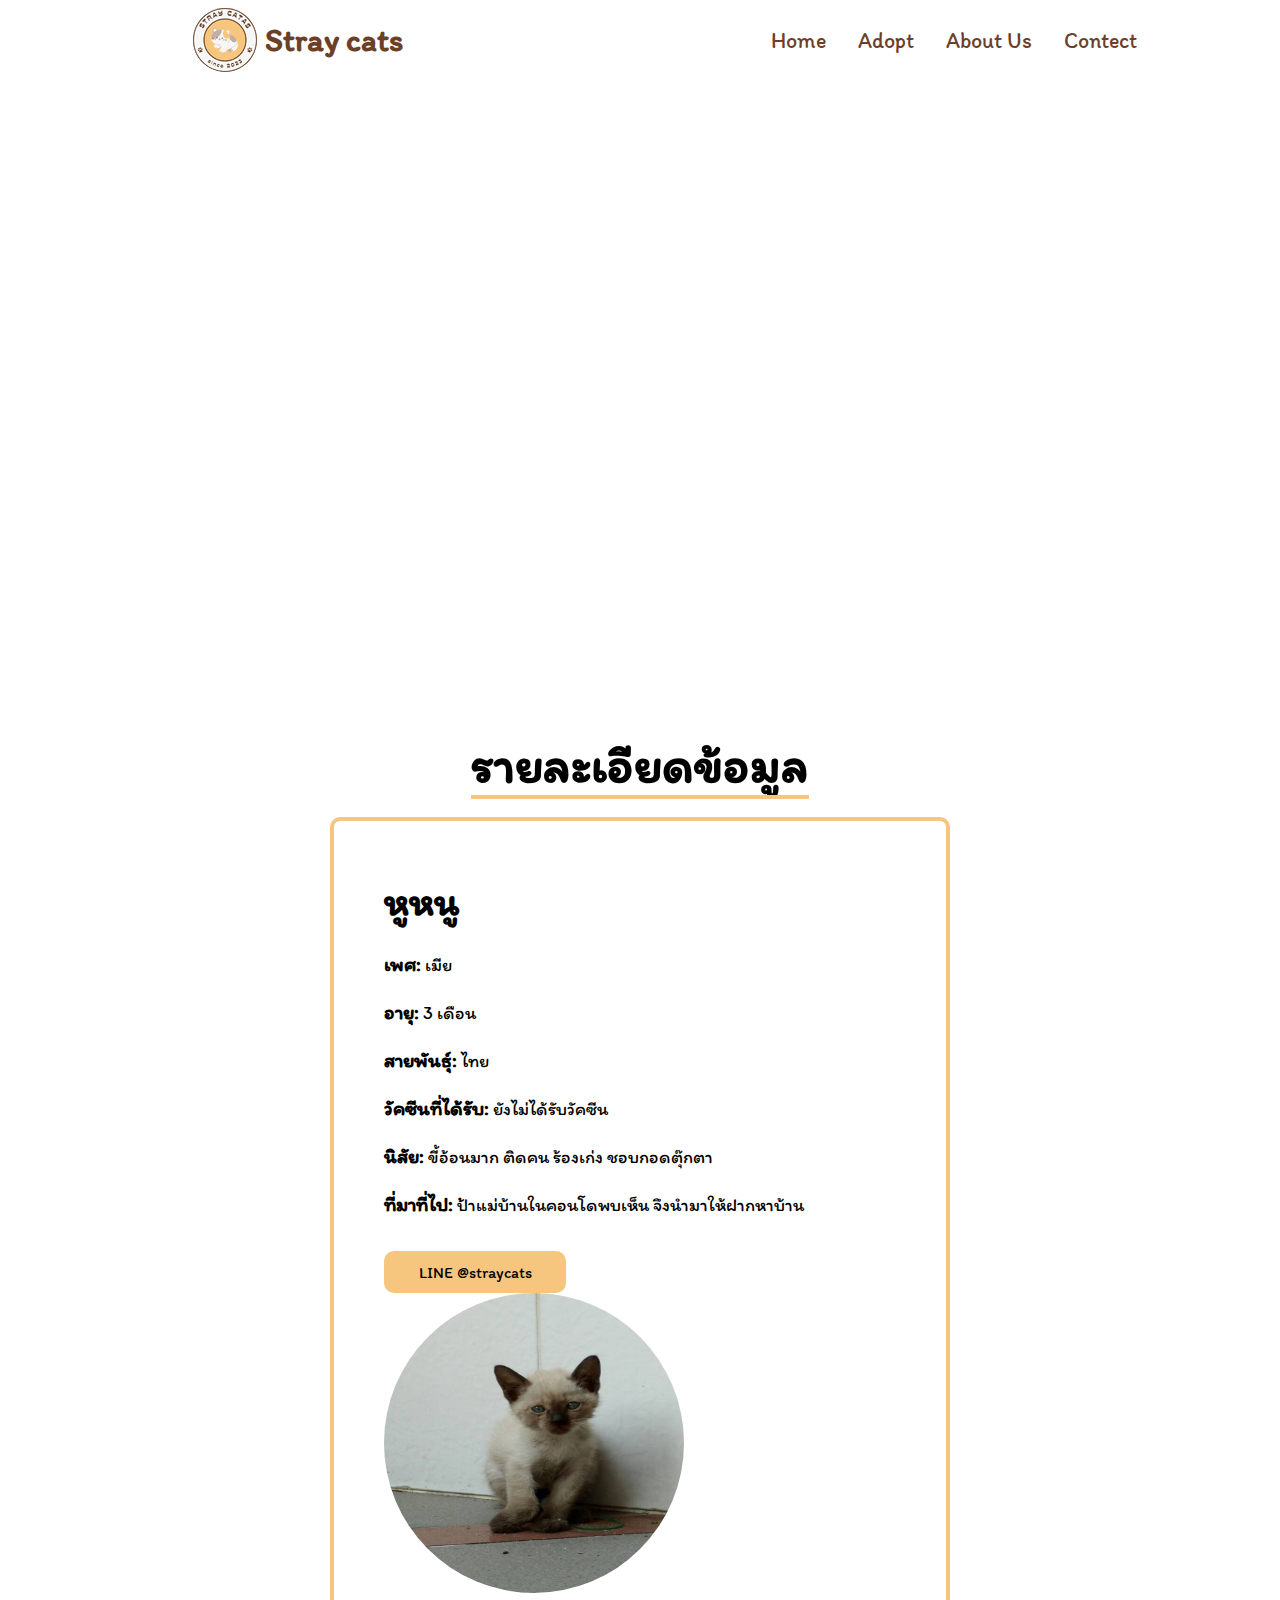
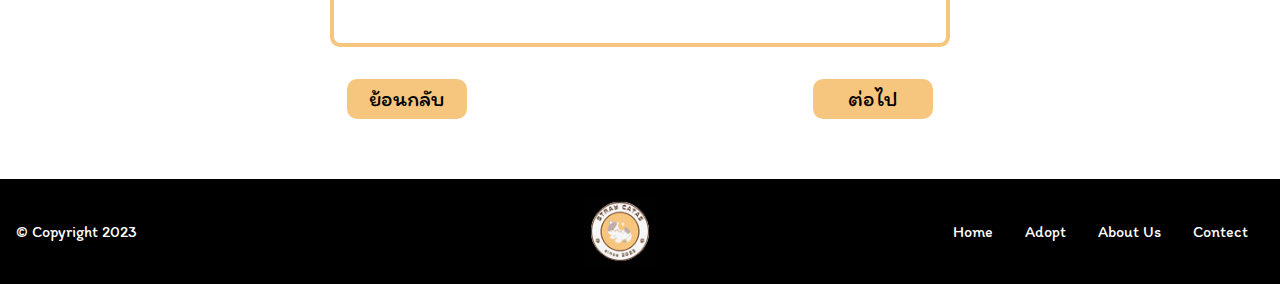
<file: cat005.html>
<!DOCTYPE html>
<html lang="en">

<head>
  <meta charset="UTF-8">
  <meta http-equiv="X-UA-Compatible" content="IE=edge">
  <meta name="viewport" content="width=device-width, initial-scale=1.0">
  <title>cat005</title>

  <link rel="stylesheet" type="text/css" href="style/detailcats.css">
  <link rel="icon" href="./stray cats.png">
</head>

<body>
  <!---navbar-->
  <div class="navbar">
    <div class="logo">
      <img src="image/stray cats.png" alt="">
      <h1>Stray cats</h1>

    </div>
    <ul>
      <li><a href="/index.html">Home</a></li>
      <li><a href="/adopt.html">Adopt</a></li>
      <li><a href="/about.html">About Us</a></li>
      <li><a href="/contect.html">Contect</a></li>
    </ul>
  </div>
  <!--header-->
  <header>
    <div class="header-info">
      <h1>ADOPT</h1>

      <p>
        เชิญเลือกน้องแมวจรน่ารักๆไปเลี้ยงได้เลยค่ะ
      </p>
    </div>

  </header>

  <!--main -->
  <main>
    <div class="heading">
      <h1>รายละเอียดข้อมูล</h1>

    </div>
    <div class="container">
      <section class="about">

        <div class="about-content">
          <p>
            <span class="text-maxprimary">หูหนู</span>
          </p>
          <p>
            <span class="text-primary">เพศ:</span>
            <span>เมีย</span>
          </p>

          <p>
            <span class="text-primary">อายุ:</span>
            <span> 3 เดือน</span>
          </p>
          <p>
            <span class="text-primary">สายพันธุ์:</span>
            <span>ไทย</span>
          </p>
          <p>
            <span class="text-primary">วัคซีนที่ได้รับ:</span>
            <span>ยังไม่ได้รับวัคซีน</span>
          </p>
          <p>
            <span class="text-primary">นิสัย:</span>
            <span>ขี้อ้อนมาก ติดคน ร้องเก่ง ชอบกอดตุ๊กตา</span>
          </p>
          <p>
            <span class="text-primary">ที่มาที่ไป:</span>
            <span>ป้าแม่บ้านในคอนโดพบเห็น จึงนำมาให้ฝากหาบ้าน </span>
          </p>
          <a href="https://lin.ee/zRm3x8b" class="header-btn">LINE @straycats</a>

        </div>
        <div class=about-image>
          <img src="image/cat005.jpg">
        </div>
      </section>
      </section>
    </div>
    <div class="button">
      <div class="backbutton">
        <a href="./cat004.html">ย้อนกลับ</a>
      </div>
      <div class="nextbutton">
        <a href="./cat006.html">ต่อไป</a>
      </div>
    </div>
  </main>
  <!--footer-->
  <footer>
    <div class="navbar_footer">
      <p>&copy; Copyright 2023</p>
      <a href="./index.html"><img src="image/stray cats.png" alt=""></a>
      <ul>
        <li><a href="/index.html">Home</a></li>
        <li><a href="/adopt.html">Adopt</a></li>
        <li><a href="/about.html">About Us</a></li>
        <li><a href="/contect.html">Contect</a></li>
      </ul>
    </div>
  </footer>
</body>

</html>
</file>
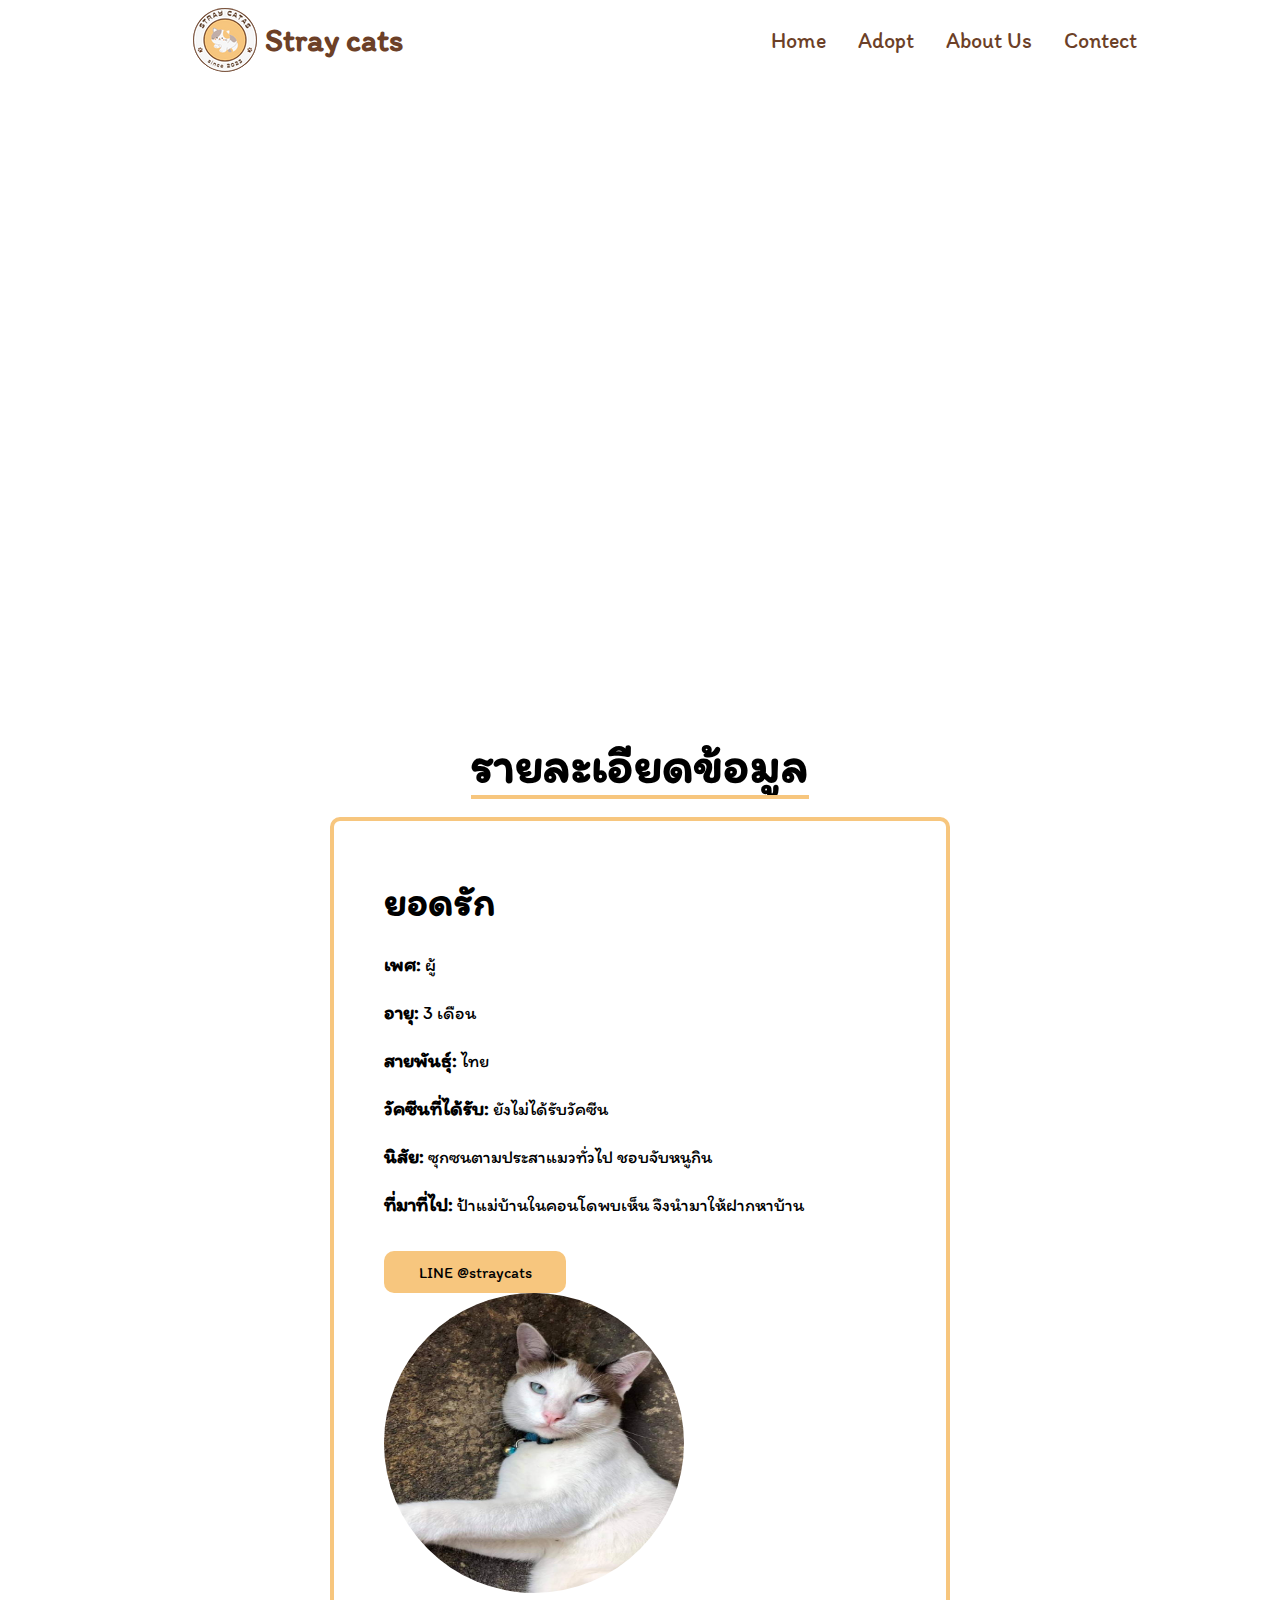
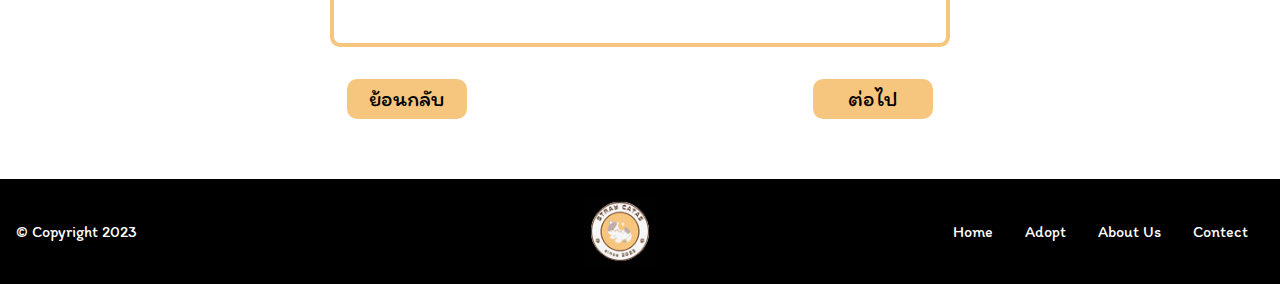
<file: cat006.html>
<!DOCTYPE html>
<html lang="en">

<head>
  <meta charset="UTF-8">
  <meta http-equiv="X-UA-Compatible" content="IE=edge">
  <meta name="viewport" content="width=device-width, initial-scale=1.0">
  <title>cat005</title>

  <link rel="stylesheet" type="text/css" href="style/detailcats.css">
  <link rel="icon" href="./stray cats.png">
</head>

<body>
  <!---navbar-->
  <div class="navbar">
    <div class="logo">
      <img src="image/stray cats.png" alt="">
      <h1>Stray cats</h1>

    </div>
    <ul>
      <li><a href="/index.html">Home</a></li>
      <li><a href="/adopt.html">Adopt</a></li>
      <li><a href="/about.html">About Us</a></li>
      <li><a href="/contect.html">Contect</a></li>
    </ul>
  </div>
  <!--header-->
  <header>
    <div class="header-info">
      <h1>ADOPT</h1>

      <p>
        เชิญเลือกน้องแมวจรน่ารักๆไปเลี้ยงได้เลยค่ะ
      </p>
    </div>

  </header>

  <!--main -->
  <main>
    <div class="heading">
      <h1>รายละเอียดข้อมูล</h1>

    </div>
    <div class="container">
      <section class="about">

        <div class="about-content">
          <p>
            <span class="text-maxprimary">ยอดรัก</span>
          </p>
          <p>
            <span class="text-primary">เพศ:</span>
            <span>ผู้</span>
          </p>

          <p>
            <span class="text-primary">อายุ:</span>
            <span> 3 เดือน</span>
          </p>
          <p>
            <span class="text-primary">สายพันธุ์:</span>
            <span>ไทย</span>
          </p>
          <p>
            <span class="text-primary">วัคซีนที่ได้รับ:</span>
            <span>ยังไม่ได้รับวัคซีน</span>
          </p>
          <p>
            <span class="text-primary">นิสัย:</span>
            <span>ซุกซนตามประสาแมวทั่วไป ชอบจับหนูกิน</span>
          </p>
          <p>
            <span class="text-primary">ที่มาที่ไป:</span>
            <span>ป้าแม่บ้านในคอนโดพบเห็น จึงนำมาให้ฝากหาบ้าน </span>
          </p>
          <a href="https://lin.ee/zRm3x8b" class="header-btn">LINE @straycats</a>

        </div>
        <div class=about-image>
          <img src="image/cat006.jpg">
        </div>
      </section>
      </section>
    </div>
    <div class="button">
      <div class="backbutton">
        <a href="./cat005.html">ย้อนกลับ</a>
      </div>
      <div class="nextbutton">
        <a href="./cat007.html">ต่อไป</a>
      </div>
    </div>
  </main>
  <!--footer-->
  <footer>
    <div class="navbar_footer">
      <p>&copy; Copyright 2023</p>
      <a href="./index.html"><img src="image/stray cats.png" alt=""></a>
      <ul>
        <li><a href="/index.html">Home</a></li>
        <li><a href="/adopt.html">Adopt</a></li>
        <li><a href="/about.html">About Us</a></li>
        <li><a href="/contect.html">Contect</a></li>
      </ul>
    </div>
  </footer>
</body>

</html>
</file>
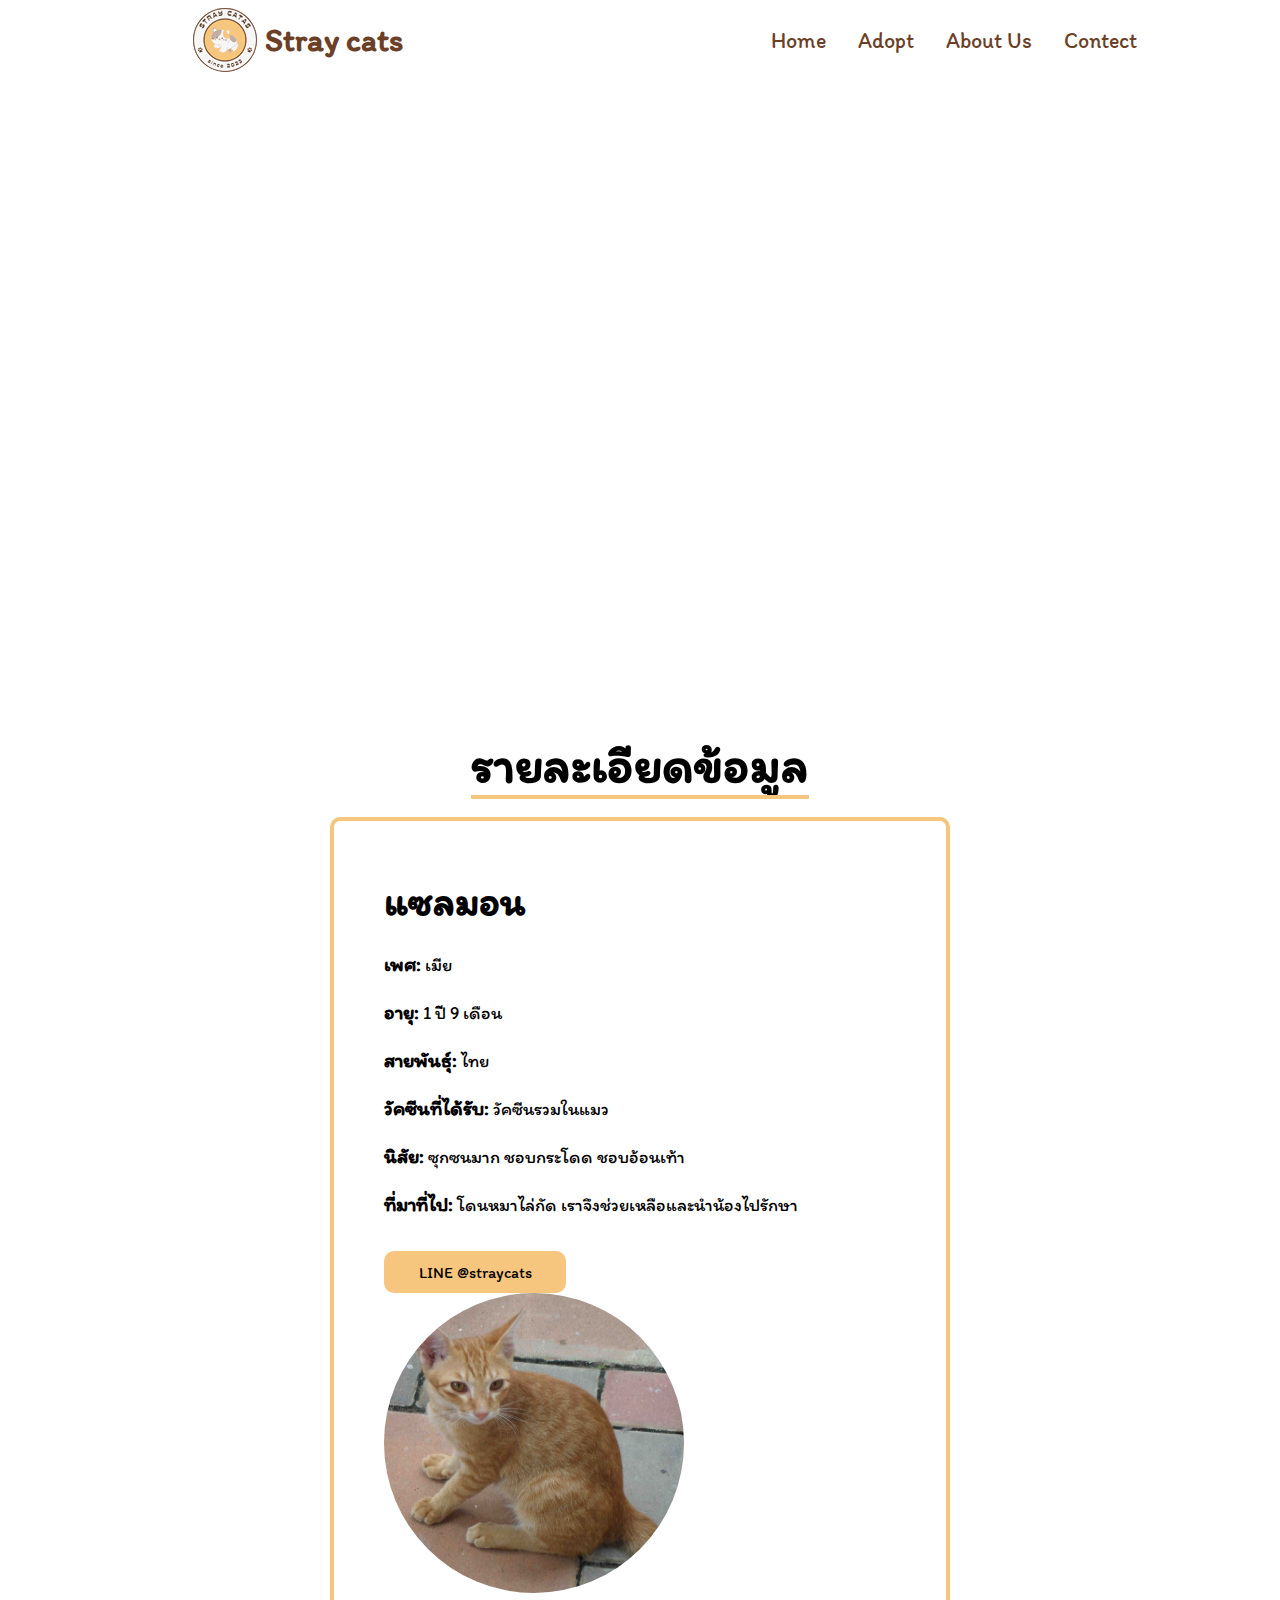
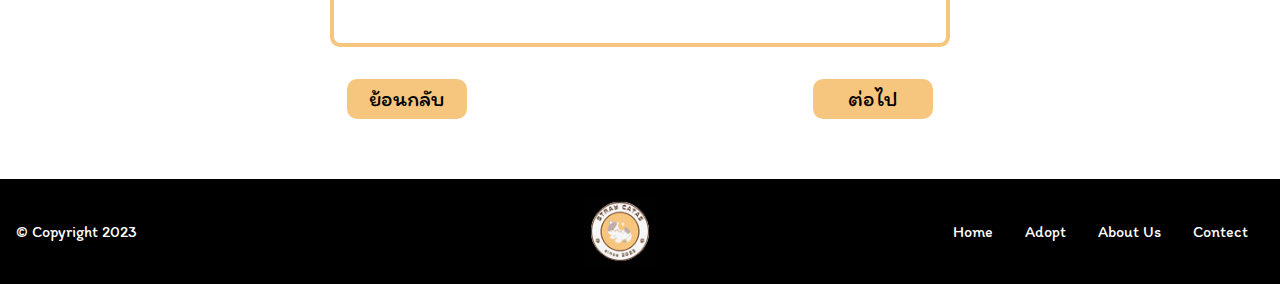
<file: cat007.html>
<!DOCTYPE html>
<html lang="en">

<head>
  <meta charset="UTF-8">
  <meta http-equiv="X-UA-Compatible" content="IE=edge">
  <meta name="viewport" content="width=device-width, initial-scale=1.0">
  <title>cat007</title>

  <link rel="stylesheet" type="text/css" href="style/detailcats.css">
  <link rel="icon" href="./stray cats.png">
</head>

<body>
  <!---navbar-->
  <div class="navbar">
    <div class="logo">
      <img src="image/stray cats.png" alt="">
      <h1>Stray cats</h1>

    </div>
    <ul>
      <li><a href="/index.html">Home</a></li>
      <li><a href="/adopt.html">Adopt</a></li>
      <li><a href="/about.html">About Us</a></li>
      <li><a href="/contect.html">Contect</a></li>
    </ul>
  </div>
  <!--header-->
  <header>
    <div class="header-info">
      <h1>ADOPT</h1>

      <p>
        เชิญเลือกน้องแมวจรน่ารักๆไปเลี้ยงได้เลยค่ะ
      </p>
    </div>

  </header>

  <!--main -->
  <main>
    <div class="heading">
      <h1>รายละเอียดข้อมูล</h1>

    </div>
    <div class="container">
      <section class="about">

        <div class="about-content">
          <p>
            <span class="text-maxprimary">แซลมอน</span>
          </p>
          <p>
            <span class="text-primary">เพศ:</span>
            <span>เมีย</span>
          </p>

          <p>
            <span class="text-primary">อายุ:</span>
            <span> 1 ปี 9 เดือน</span>
          </p>
          <p>
            <span class="text-primary">สายพันธุ์:</span>
            <span>ไทย</span>
          </p>
          <p>
            <span class="text-primary">วัคซีนที่ได้รับ:</span>
            <span>วัคซีนรวมในแมว</span>
          </p>
          <p>
            <span class="text-primary">นิสัย:</span>
            <span>ซุกซนมาก ชอบกระโดด ชอบอ้อนเท้า</span>
          </p>
          <p>
            <span class="text-primary">ที่มาที่ไป:</span>
            <span>โดนหมาไล่กัด เราจึงช่วยเหลือและนำน้องไปรักษา </span>
          </p>
          <a href="https://lin.ee/zRm3x8b" class="header-btn">LINE @straycats</a>

        </div>
        <div class=about-image>
          <img src="image/cat007.jpg">
        </div>
      </section>
      </section>
    </div>
    <div class="button">
      <div class="backbutton">
        <a href="./cat006.html">ย้อนกลับ</a>
      </div>
      <div class="nextbutton">
        <a href="./cat008.html">ต่อไป</a>
      </div>
    </div>
  </main>
  <!--footer-->
  <footer>
    <div class="navbar_footer">
      <p>&copy; Copyright 2023</p>
      <a href="./index.html"><img src="image/stray cats.png" alt=""></a>
      <ul>
        <li><a href="/index.html">Home</a></li>
        <li><a href="/adopt.html">Adopt</a></li>
        <li><a href="/about.html">About Us</a></li>
        <li><a href="/contect.html">Contect</a></li>
      </ul>
    </div>
  </footer>
</body>

</html>
</file>
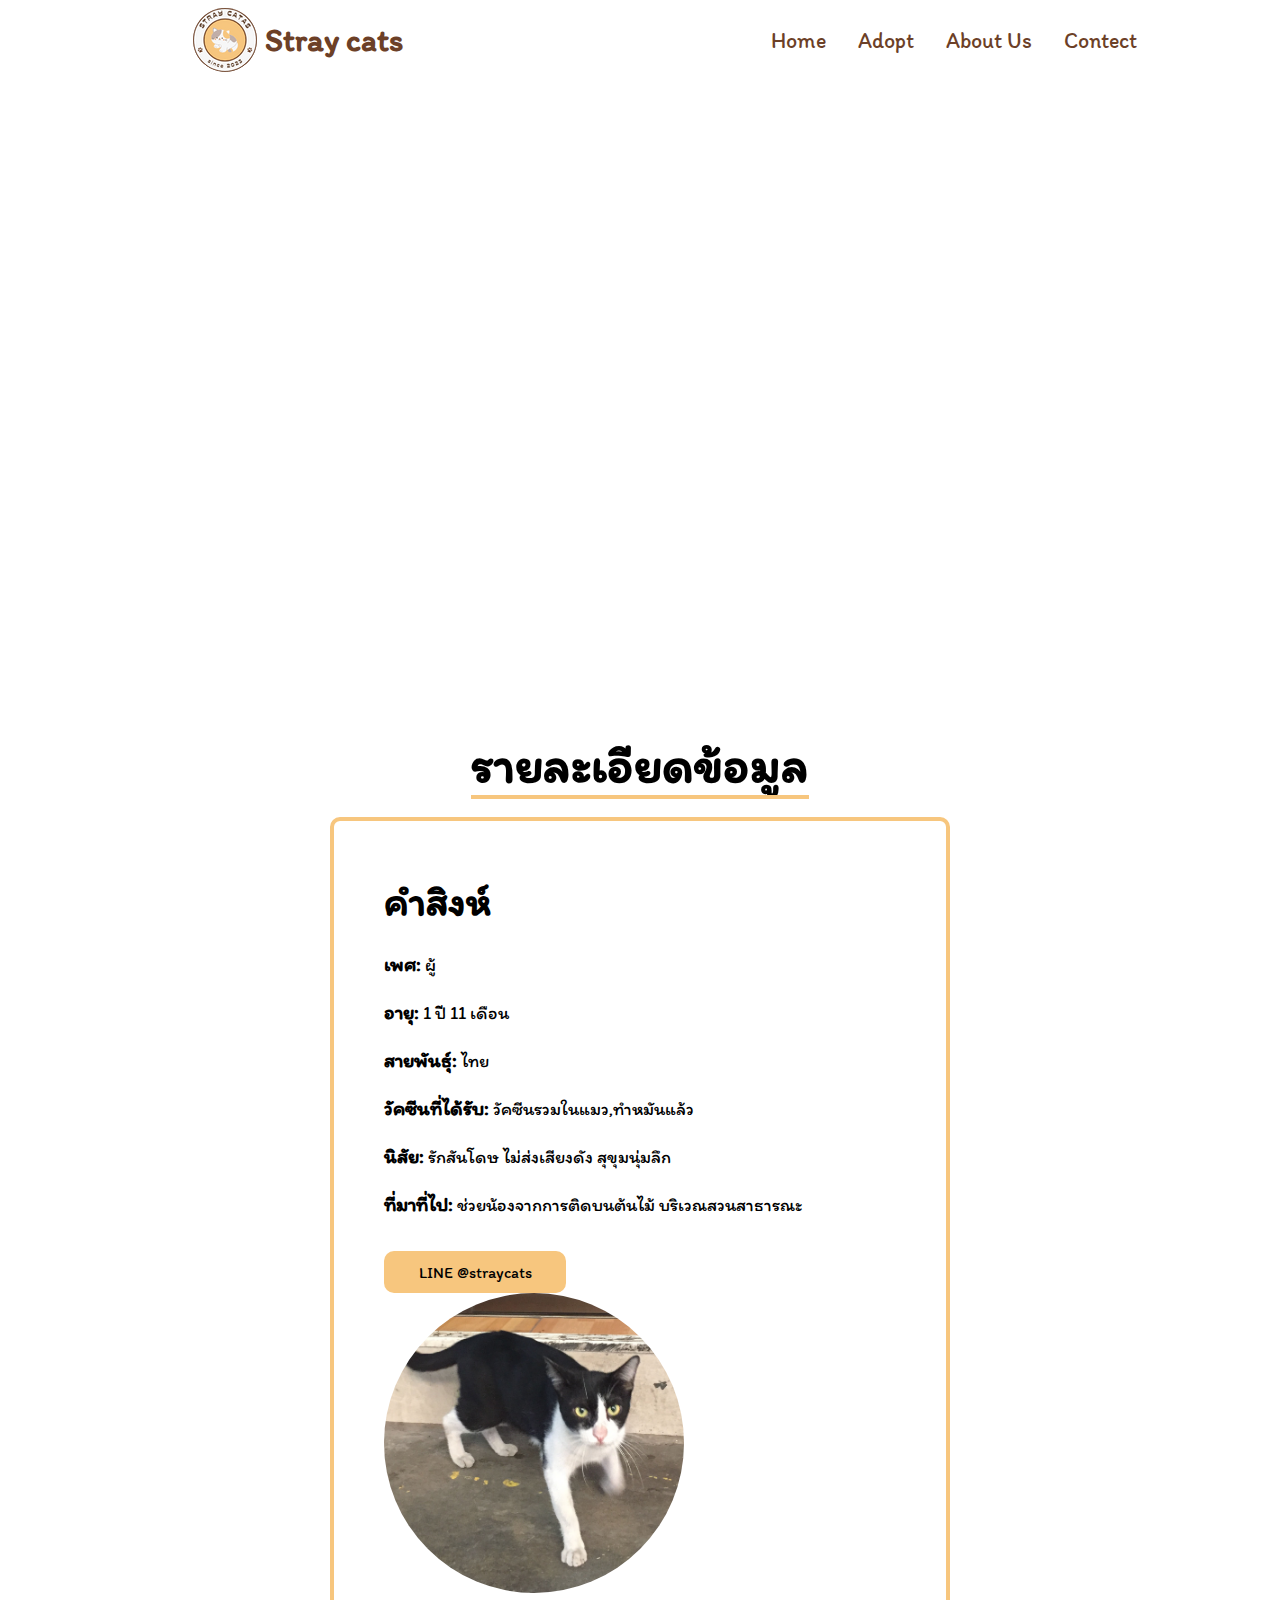
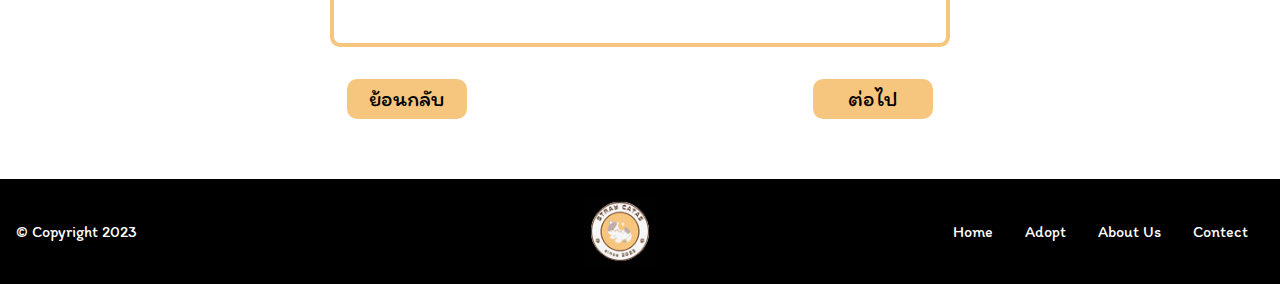
<file: cat008.html>
<!DOCTYPE html>
<html lang="en">

<head>
  <meta charset="UTF-8">
  <meta http-equiv="X-UA-Compatible" content="IE=edge">
  <meta name="viewport" content="width=device-width, initial-scale=1.0">
  <title>cat008</title>

  <link rel="stylesheet" type="text/css" href="style/detailcats.css">
  <link rel="icon" href="./stray cats.png">
</head>

<body>
  <!---navbar-->
  <div class="navbar">
    <div class="logo">
      <img src="image/stray cats.png" alt="">
      <h1>Stray cats</h1>

    </div>
    <ul>
      <li><a href="/index.html">Home</a></li>
      <li><a href="/adopt.html">Adopt</a></li>
      <li><a href="/about.html">About Us</a></li>
      <li><a href="/contect.html">Contect</a></li>
    </ul>
  </div>
  <!--header-->
  <header>
    <div class="header-info">
      <h1>ADOPT</h1>

      <p>
        เชิญเลือกน้องแมวจรน่ารักๆไปเลี้ยงได้เลยค่ะ
      </p>
    </div>

  </header>

  <!--main -->
  <main>
    <div class="heading">
      <h1>รายละเอียดข้อมูล</h1>

    </div>
    <div class="container">
      <section class="about">

        <div class="about-content">
          <p>
            <span class="text-maxprimary">คำสิงห์</span>
          </p>
          <p>
            <span class="text-primary">เพศ:</span>
            <span>ผู้</span>
          </p>

          <p>
            <span class="text-primary">อายุ:</span>
            <span> 1 ปี 11 เดือน</span>
          </p>
          <p>
            <span class="text-primary">สายพันธุ์:</span>
            <span>ไทย</span>
          </p>
          <p>
            <span class="text-primary">วัคซีนที่ได้รับ:</span>
            <span>วัคซีนรวมในแมว,ทำหมันแล้ว</span>
          </p>
          <p>
            <span class="text-primary">นิสัย:</span>
            <span>รักสันโดษ ไม่ส่งเสียงดัง สุขุมนุ่มลึก</span>
          </p>
          <p>
            <span class="text-primary">ที่มาที่ไป:</span>
            <span>ช่วยน้องจากการติดบนต้นไม้ บริเวณสวนสาธารณะ</span>
          </p>
          <a href="https://lin.ee/zRm3x8b" class="header-btn">LINE @straycats</a>

        </div>
        <div class=about-image>
          <img src="image/cat008.jpg">
        </div>
      </section>
      </section>
    </div>
    <div class="button">
      <div class="backbutton">
        <a href="./cat007.html">ย้อนกลับ</a>
      </div>
      <div class="nextbutton">
        <a href="./adopt.html">ต่อไป</a>
      </div>
    </div>
  </main>
  <!--footer-->
  <footer>
    <div class="navbar_footer">
      <p>&copy; Copyright 2023</p>
      <a href="./index.html"><img src="image/stray cats.png" alt=""></a>
      <ul>
        <li><a href="/index.html">Home</a></li>
        <li><a href="/adopt.html">Adopt</a></li>
        <li><a href="/about.html">About Us</a></li>
        <li><a href="/contect.html">Contect</a></li>
      </ul>
    </div>
  </footer>
</body>

</html>
</file>
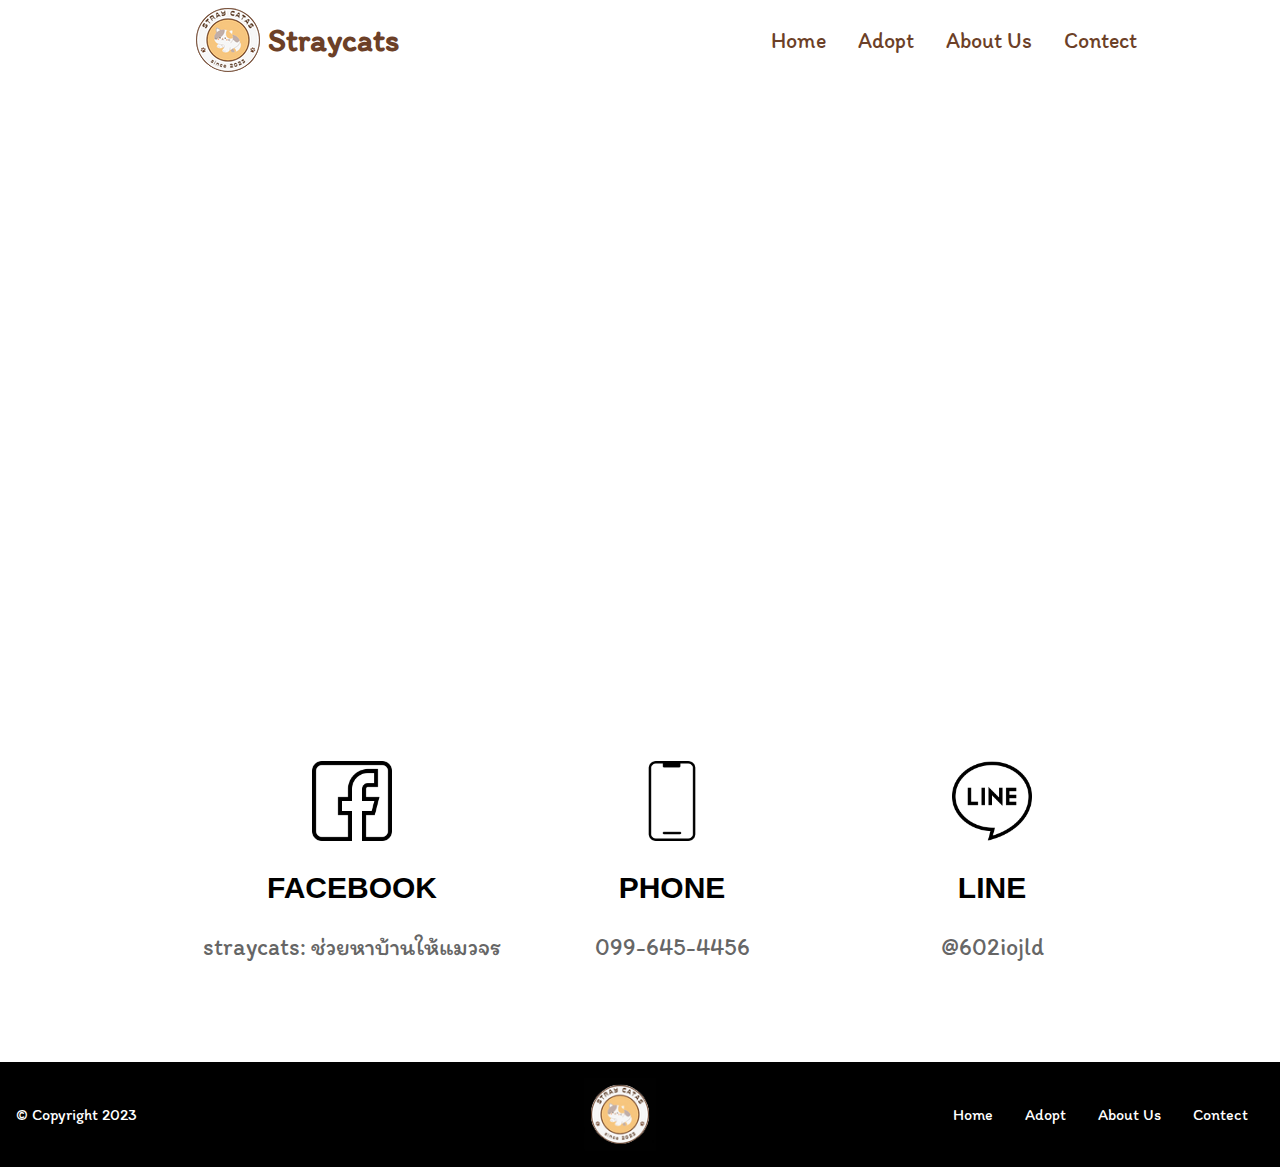
<file: contect.html>
<!DOCTYPE html>
<html lang="en">

<head>
    <meta charset="UTF-8">
    <meta http-equiv="X-UA-Compatible" content="IE=edge">
    <meta name="viewport" content="width=device-width, initial-scale=1.0">
    <title>contect</title>

    <link rel="stylesheet" type="text/css" href="style/contect.css">
    <link rel="icon" href="./stray cats.png">
</head>

<body>
    <!---navbar-->
    <div class="navbar">
        <div class="logo">
            <img src="image/stray cats.png" alt="">
            <h1>Straycats</h1>

        </div>
        <ul>
            <li><a href="/index.html">Home</a></li>
            <li><a href="/adopt.html">Adopt</a></li>
            <li><a href="/about.html">About Us</a></li>
            <li><a href="/contect.html">Contect</a></li>
        </ul>
    </div>
    <!--header-->
    <header>
        <div class="header-info">
            <h1>Contect</h1>

            <p>
                ติดต่อพวกเราได้ช่องทางเหล่านี้
            </p>
        </div>

    </header>

    <!--main -->
    <main>
        <section class="teams">
            <div class="teams-items">
                <a href="https://www.facebook.com/profile.php?id=61555088037639"><img src="image/facebook.png" alt=""></a>
                <h3>FACEBOOK</h3>
                <p>straycats: ช่วยหาบ้านให้แมวจร</p>

            </div>
            <div class="teams-items">
                <img src="image/smartphone.png" alt="">
                <h3>PHONE</h3>
                <p>099-645-4456</p>

            </div>
            <div class="teams-items">
                <a href="https://lin.ee/zRm3x8b"><img src="image/line.png" alt=""></a>
                <h3>LINE</h3>
                <p>@602iojld</p>

            </div>


        </section>
    </main>
    <!--footer-->
    <footer>
        <div class="navbar_footer">
            <p>&copy; Copyright 2023</p>
            <a href="./index.html"><img src="image/stray cats.png" alt=""></a>
            <ul>
                <li><a href="/index.html">Home</a></li>
                <li><a href="/adopt.html">Adopt</a></li>
                <li><a href="/about.html">About Us</a></li>
                <li><a href="/contect.html">Contect</a></li>
            </ul>


        </div>

    </footer>
</body>

</html>
</file>
<file: style/style.css>
@import url('https://fonts.googleapis.com/css2?family=Advent+Pro:wght@100&family=Itim&family=K2D:wght@700&family=Kanit:wght@100&display=swap');
body {
    margin: 0;
    padding: 0;
    font-family: 'Itim', cursive;
}

.navbar {
    display: flex;
    /*border: 1px solid red ;*/
    background-color: #fff;
    color: #6C4027;


}

.logo {
    width: 90%;
    display: flex;
    justify-content: center;
    align-items: center;


}

.navbar ul {
    width: 100%;
    /* border:1px solid red; */
    display: flex;
    justify-content: center;
    align-items: center;
    list-style: none;
}

.navbar ul li {
    margin: 0 1rem;

}

.navbar ul li a {
    color: #6C4027;
    text-decoration: none;
    font-weight: 500;
    font-size: 22px;
    transition: all.3s;
    border-bottom: 5px solid transparent;
}

.navbar ul li a:hover {
    padding-bottom: 5px;
    border-bottom: 4px solid #F7C67E;

}

header {
    height: 600px;
    /* border:1px solid red;*/
    display: flex;
    justify-content: center;
    align-items: center;
    background: url("https://images.unsplash.com/photo-1646849645294-2de0070fe5d6?ixlib=rb-4.0.3&ixid=M3wxMjA3fDB8MHxwaG90by1wYWdlfHx8fGVufDB8fHx8fA%3D%3D&auto=format&fit=crop&w=1470&q=80");
    background-position: center;
    background-repeat: no-repeat;
    background-size:cover;
}

.header-info {
    text-align: center;
    width: 650px;
    color: #fff;
    font-size: large;

    /* border:1px solid red;*/
}

.header-info a {
    background-color: #fff;
    color: #000;
    margin-left: auto;
    margin-right: auto;
    margin-top: 2rem;
    padding: 0.5rem 1rem;
    text-decoration: none;
    width: 100px;
    display: block;
    border-radius: 2px;

}

.headline {

    justify-content: center;
    align-items: center;
    text-align: center;
    margin-top: 3rem;

}

.headline {
    font-size: 22px;

}

.teams {

    display: flex;
    width: 100%;
    flex-wrap: wrap;
    justify-content: center;
    padding: 2rem;


}

.teams-items {
    display: flex;
    flex-direction: column;
    align-items: center;
    justify-content: center;
    width: 320px;
    height: auto;
    background-color: #f9f9f9;
    border-radius: 20px;
    box-shadow: 0 5px 14px rgba(0, 0, 0, 0, 0.25), 0 5px 5px rgba(0, 0, 0, 0, 0.22);
    padding: 1rem;
    margin: 1rem;
    transform: all 0.2s ease-in;



}

.teams-items img {
    width: 200px;
    height: 200px;
    border-radius: 100%;
    display: block;


}

.teams-items h3 {

    text-align: center;
    margin-top: 0rem;

}

.teams-items p {

    text-align: center;
    margin-top: 0rem;
    line-height: 23px
}

.teams-items a {
    text-decoration: none;
    color: #000;
    background: #F7C67E;
    padding: 0.5rem;
    border-radius: 5px;


}

footer {
    background: #000;
    padding: 1rem;
    text-align: left;
    color: #fff;

}

.navbar_footer {
    display: flex;


}

.navbar_footer p {
    width: 50%;
    display: flex;
    justify-content: left;
    align-items: center;

}

.navbar_footer img {
    width: 100%;
    display: flex;
    justify-content: center;
    align-items: center;

}

.navbar_footer ul {
    width: 50%;
    display: flex;
    justify-content: right;
    align-items: center;
    list-style: none;

}

.navbar_footer ul li {
    margin: 0 1rem;


}

.navbar_footer ul li a {
    color: #fff;
    text-decoration: none;
    display: flex;




}
</file>
<file: style/about.css>
@import url('https://fonts.googleapis.com/css2?family=Advent+Pro:wght@100&family=Itim&family=K2D:wght@700&family=Kanit:wght@100&display=swap');
body{
    margin: 0;
    padding: 0;
    font-family: 'Itim', cursive;
}
.navbar{
    display: flex;

    /*border: 1px solid red ;*/
    background-color: #fff;
    color: #6C4027;
  
   
}

.logo{
    width: 90%;
    display: flex;
    justify-content: center;
    align-items: center;
    
   
}
.navbar ul{
    width: 100%;
     /* border:1px solid red;*/
    display: flex;
    justify-content: center;
    align-items: center;
    list-style: none;
}
.navbar ul li{
    margin: 0 1rem;
    
}
.navbar ul li a{
    color: #6C4027;
    text-decoration: none;
    font-weight: 500;
    font-size: 22px;
    transition: all.3s;
    border-bottom: 5px solid transparent;
}

.navbar ul li a:hover{
    padding-bottom: 5px;
    border-bottom: 4px solid #F7C67E;
   
}
header{
    height: 600px;
 /* border:1px solid red;*/
    display: flex;
    justify-content: center;
    align-items: center;
    background: url(https://www.soidog.org/sites/default/files/Shokura%20web%20page%20header.jpg);
    background-position:center;
    background-repeat: no-repeat;
    background-size: cover;
}
.header-info {
    text-align: center;
    width: 650px;
    color: #fff;
    font-size: 30px;
   /* border:1px solid red;*/
}
.header-info a{
    background-color: #fff;
    color: #000;
    margin-left: auto;
    margin-right: auto;
    margin-top: 2rem;;
    padding: 0.5rem 1rem;
    text-decoration: none;
    width: 100px;
    display: block;
    border-radius: 2px;
    
}
.heading{
    width: 90%;
    display: flex;
    align-items: center;
    justify-content: center;
    flex-direction: center;
    text-align: center;
    margin: 20px auto ;
    margin-bottom: -3px;
   
}
.heading h1{
    font-size: 50px;
    color: #000;
    margin-bottom: 25px;
    position: relative;



}
.heading h1::after{
    content: "";
    position: absolute;
    width: 100%;
    height: 4px;
    display: block;
    margin: 0 auto;
    background-color: #F7C67E;
}
main{ margin-bottom: 60px; }

.textheading{
    display: flex;
    justify-content: center;
    align-items: center;
    font-size: 22px;
    color: #666;
    /* margin-top: 0px; */
   
}
.container{
    width: 90%;
    margin: 0 auto;
    padding: 10px 20px;

}
.about{
    display:flex;
    justify-content: space-between;
    align-items: center;
    flex-wrap: wrap;
}
.about-image{
    flex: 1;
    margin-right: 40px;
    overflow: hidden;
    
}
.about-image img{
    max-width: 100%;
    height: auto;
    display: block;
    transition: 0.5s;
    border-radius: 15px;
}
.about-image:hover img{
    transition: scale(1.2);
}
.about-content{
    flex:1;
    font-family: 'Itim', cursive;
}
.about-content h2{
    font-size: 24px;
    margin-bottom: 15px;
    color: #333;

}
.about-content p{
    font-size: 20px;
    line-height: 1.5;
    color: #666;
    
    
}
#ch{
    display: none;
}
label{
    display: inline-block;
    padding: 10px 20px;
    background-color: #F7C67E;
    color: #fff;
    font-size: 19px;
    text-decoration: none;
    border-radius: 25px;
    margin-top: 15px;
    transition: 0.3s ease;
}
.more-content{
    display: none;
    
}
#ch:checked ~ .more-content{
    display: block;
    margin-top: -10px;
}
#ch:checked ~ label{
    display: none;
}

footer{
    background: #000;
    padding: 1rem;
    text-align: left;
    color: #fff;
}
.navbar_footer{
    display: flex;
   
    
}
.navbar_footer p{
    width: 50%;
    display: flex;
    justify-content: left;
    align-items: center;
}
.navbar_footer img{
    width: 100%;
    display: flex;
    justify-content: center;
    align-items: center;
    
}
.navbar_footer ul{
    width: 50%;
    display: flex;
    justify-content: right;
    align-items: center;
    list-style: none;
   
}
.navbar_footer ul li{
   margin: 0 1rem;
  
   
}
.navbar_footer ul li a{
    color: #fff;
    text-decoration: none;
    display: flex;
        

    

}
</file>
<file: style/adopt.css>
@import url('https://fonts.googleapis.com/css2?family=Advent+Pro:wght@100&family=Itim&family=K2D:wght@700&family=Kanit:wght@100&display=swap');
body {
    margin: 0;
    padding: 0;
    font-family: 'Itim', cursive;

}

.navbar {
    display: flex;
    /*border: 1px solid red ;*/
    background-color: #fff;
    color: #6C4027;


}

.logo {
    width: 90%;
    display: flex;
    justify-content: center;
    align-items: center;


}

.navbar ul {
    width: 100%;
    /* border:1px solid red; */
    display: flex;
    justify-content: center;
    align-items: center;
    list-style: none;
}

.navbar ul li {
    margin: 0 1rem;

}

.navbar ul li a {
    color: #6C4027;
    text-decoration: none;
    font-weight: 500;
    font-size: 22px;
    transition: all.3s;
    border-bottom: 5px solid transparent;
}

.navbar ul li a:hover {
    padding-bottom: 5px;
    border-bottom: 4px solid #F7C67E;

}

header {
    height: 600px;
    /* border:1px solid red;*/
    display: flex;
    justify-content: center;
    align-items: center;
    background: url("https://s359.kapook.com/pagebuilder/669c5e73-dbb7-44a5-a3f8-64b75f78ba91.jpg");
    background-position: center;
    background-repeat: no-repeat;
    background-size: cover;
}

.header-info {
    text-align: center;
    width: 650px;
    color: #fff;
    font-size: 30px;
}

.headline {
    width: 90%;
    font-family: 'Itim', cursive;
    display: flex;
    align-items: center;
    justify-content: center;
    flex-direction: center;
    text-align: center;
    margin: 20px auto;
    margin-bottom: -3px;

}

.headline h1 {
    font-size: 30px;
    color: #000;
    margin-bottom: 25px;
    position: relative;



}

.headline h1::after {
    content: "";
    position: absolute;
    width: 100%;
    height: 4px;
    display: block;
    margin: 0 auto;
    background-color: #F7C67E;
}

.teams {

    display: flex;
    width: 100%;
    flex-wrap: wrap;
    justify-content: center;
    padding: 2rem;


}

.teams-items {
    display: flex;
    flex-direction: column;
    align-items: center;
    justify-content: center;
    width: 320px;
    height: auto;
    background-color: #fff;
    border-radius: 20px;
    box-shadow: 0 5px 14px rgba(0, 0, 0, 0, 0.25), 0 5px 5px rgba(0, 0, 0, 0, 0.22);
    padding: 1rem;
    margin: 1rem;
    transform: all 0.2s ease-in;
    border: solid #F7C67E;

}

.teams-items img {
    width: 200px;
    height: 200px;
    border-radius: 100%;
    display: block;


}

.teams-items h1 {

    text-align: center;
    margin-bottom: 0rem;

}

.teams-items p {

    text-align: center;
    margin-top: 0rem;
    line-height: 23px;

}

.teams-items a {
    text-decoration: none;
    color: #000;
    background: #F7C67E;
    padding: 0.5rem;
    border-radius: 10px;
    width: 100px;
    text-align: center;
    font-size: 18px;

}

footer {
    background: #000;
    padding: 1rem;
    text-align: left;
    color: #fff;

}

.navbar_footer {
    display: flex;


}

.navbar_footer p {
    width: 50%;
    display: flex;
    justify-content: left;
    align-items: center;

}

.navbar_footer img {
    width: 100%;
    display: flex;
    justify-content: center;
    align-items: center;

}

.navbar_footer ul {
    width: 50%;
    display: flex;
    justify-content: right;
    align-items: center;
    list-style: none;

}

.navbar_footer ul li {
    margin: 0 1rem;


}

.navbar_footer ul li a {
    color: #fff;
    text-decoration: none;
    display: flex;




}
</file>
<file: style/detailcats.css>
@import url('https://fonts.googleapis.com/css2?family=Advent+Pro:wght@100&family=Itim&family=K2D:wght@700&family=Kanit:wght@100&display=swap');
body{
    margin: 0;
    padding: 0;
    font-family: 'Itim', cursive;
}
.navbar{
    display: flex;
    /*border: 1px solid red ;*/
    background-color: #fff;
    color: #6C4027;
    
   
}

.logo{
    width: 90%;
    display: flex;
    justify-content: center;
    align-items: center;
    
   
}
.navbar ul{
    width: 100%;
     /* border:1px solid red;*/
    display: flex;
    justify-content: center;
    align-items: center;
    list-style: none;
}
.navbar ul li{
    margin: 0 1rem;
    
}
.navbar ul li a{
    color: #6C4027;
    text-decoration: none;
    font-weight: 500;
    font-size: 22px;
    transition: all.3s;
    border-bottom: 5px solid transparent;
}

.navbar ul li a:hover{
    padding-bottom: 5px;
    border-bottom: 4px solid #F7C67E;
   
}
header{
    height: 600px;
 /* border:1px solid red;*/
    display: flex;
    justify-content: center;
    align-items: center;
    background: url(https://www.soidog.org/sites/default/files/Shokura%20web%20page%20header.jpg);
    background-position:center;
    background-repeat: no-repeat;
    background-size: cover;
}
.header-info {
    text-align: center;
    width: 650px;
    color: #fff;
    font-size: 30px;
   /* border:1px solid red;*/
}
main{ margin-bottom: 60px; }

.heading{
    width: 90%;
    display: flex;
    align-items: center;
    justify-content: center;
    flex-direction: center;
    text-align: center;
    margin: 20px auto ;
    margin-bottom: -3px;
   
}
.heading h1{
    font-size: 50px;
    color: #000;
    margin-bottom: 25px;
    position: relative;



}
.heading h1::after{
    content: "";
    position: absolute;
    width: 100%;
    height: 4px;
    display: block;
    margin: 0 auto;
    background-color: #F7C67E;
}

.container{
    width: 40%;
    margin: 0 auto;
    padding: 50px 50px 50px 50px;
    background-color: #fff;
    border: 4px solid #F7C67E;
    height:auto;
    border-radius: 10px;
    

}
.about{
    display:flex;
    justify-content: space-between;
    /* align-items: center; */
    flex-wrap: wrap;
} 
.about-image{
   
    display: flex;
    /* border: 1px solid red;
    margin-right: 40px; */
    justify-content: center;
    align-items: center;
   
    
}
.about-image img{
    max-width: 100%;
    /* height: auto; */
    display: block;
    border-radius: 100%;
    width: 300px;
    height: 300px;
   
    
   
}
.text-maxprimary{
    color:#000;
    font-size: 40px;
    font-weight: bolder;
}

.text-primary{
    color:#000;
    font-size: 20px;
    font-weight: bolder;
}
.about-image:hover img{
    transition: scale(1.2);
}
.about-content p{
    font-size: 18px;
    line-height: 1.5;
    color: #000;
    margin-top: 0px;
    
}
.about-content a{
    background-color: #F7C67E;
    color: #000;
    margin-top: 2rem;;
    padding: 0.7rem 1rem;
    text-decoration: none;
    width: 150px;
    display: block;
    border-radius: 10px;
    text-align: center;
}
.button{
    display: flex;
    justify-content:space-evenly;
    align-items: center;
    margin-top: 2rem;
    font-size: 22px;
    
}
.backbutton{
    display: flex;
    justify-content:center;
    align-items: center;
    background: #F7C67E;
    border-radius: 10px;
    width: 120px;
    height: 40px;
}
.backbutton a {
    text-decoration: none;
    color: #000;
   
    
}

.nextbutton{
    display: flex;
    justify-content:center;
    align-items: center;
    background: #F7C67E;
    border-radius: 10px;
    width: 120px;
    height: 40px;

    
}
.nextbutton a {
    text-decoration: none;
    color: #000;
    text-align: center;
    
}
footer{
    background: #000;
    padding: 1rem;
    text-align: left;
    color: #fff;
    
}
.navbar_footer{
    display: flex;
   
    
}
.navbar_footer p{
    width: 50%;
    display: flex;
    justify-content: left;
    align-items: center;
}
.navbar_footer img{
    width: 100%;
    display: flex;
    justify-content: center;
    align-items: center;
    
}
.navbar_footer ul{
    width: 50%;
    display: flex;
    justify-content: right;
    align-items: center;
    list-style: none;
   
}
.navbar_footer ul li{
   margin: 0 1rem;
  
   
}
.navbar_footer ul li a{
    color: #fff;
    text-decoration: none;
    display: flex;
        

    

}
</file>
<file: style/contect.css>
@import url('https://fonts.googleapis.com/css2?family=Advent+Pro:wght@100&family=Itim&family=K2D:wght@700&family=Kanit:wght@100&display=swap');
body {
    margin: 0;
    padding: 0;
    font-family: 'Itim', cursive;
}

.navbar {
    display: flex;
    /*border: 1px solid red ;*/
    background-color: #fff;
    color: #6C4027;


}

.logo {
    width: 90%;
    display: flex;
    justify-content: center;
    align-items: center;


}

.navbar ul {
    width: 100%;
    /* border:1px solid red; */
    display: flex;
    justify-content: center;
    align-items: center;
    list-style: none;
}

.navbar ul li {
    margin: 0 1rem;

}

.navbar ul li a {
    color: #6C4027;
    text-decoration: none;
    font-weight: 500;
    font-size: 22px;
    transition: all.3s;
    border-bottom: 5px solid transparent;
}

.navbar ul li a:hover {
    padding-bottom: 5px;
    border-bottom: 4px solid #F7C67E;

}

header {
    height: 600px;
    /* border:1px solid red;*/
    display: flex;
    justify-content: center;
    align-items: center;
    background: url("https://www.krungsri.com/getmedia/4623defa-bacb-47dd-9209-7c66508ef753/may-2023-catlovers-image-detail-01.webp.aspx");
    background-position: center;
    background-repeat: no-repeat;
    background-size: cover;
}

.header-info {
    text-align: center;
    width: 650px;
    color: #fff;
    font-size: 30px;

    /* border:1px solid red;*/
}

.header-info a {
    background-color: #fff;
    color: #000;
    margin-left: auto;
    margin-right: auto;
    margin-top: 2rem;
    padding: 0.5rem 1rem;
    text-decoration: none;
    width: 100px;
    display: block;
    border-radius: 2px;

}
.teams {

    display: flex;
    width: 100%;
    flex-wrap: wrap;
    justify-content: center;
    padding: 2rem;
    margin-top: 3rem;
    margin-bottom: 3rem;

}

.teams-items {
    display: flex;
    flex-direction: column;
    align-items: center;
    justify-content: center;
    width: 320px;
    height: auto;
   



}

.teams-items img {
    width: 80px;
    height: 80px;
    display: block;


}

.teams-items h3 {

    text-align: center;
    font-family: 'Knockout 29',sans-serif;
    font-size: 30px;
    
}

.teams-items p {

    text-align: center;
    margin-top: 0rem;
    line-height: 23px;
    font-size: 24px;
    color: #666;
    
}


footer {
    background: #000;
    padding: 1rem;
    text-align: left;
    color: #fff;

}

.navbar_footer {
    display: flex;


}

.navbar_footer p {
    width: 50%;
    display: flex;
    justify-content: left;
    align-items: center;

}

.navbar_footer img {
    width: 100%;
    display: flex;
    justify-content: center;
    align-items: center;

}

.navbar_footer ul {
    width: 50%;
    display: flex;
    justify-content: right;
    align-items: center;
    list-style: none;

}

.navbar_footer ul li {
    margin: 0 1rem;


}

.navbar_footer ul li a {
    color: #fff;
    text-decoration: none;
    display: flex;




}
</file>
